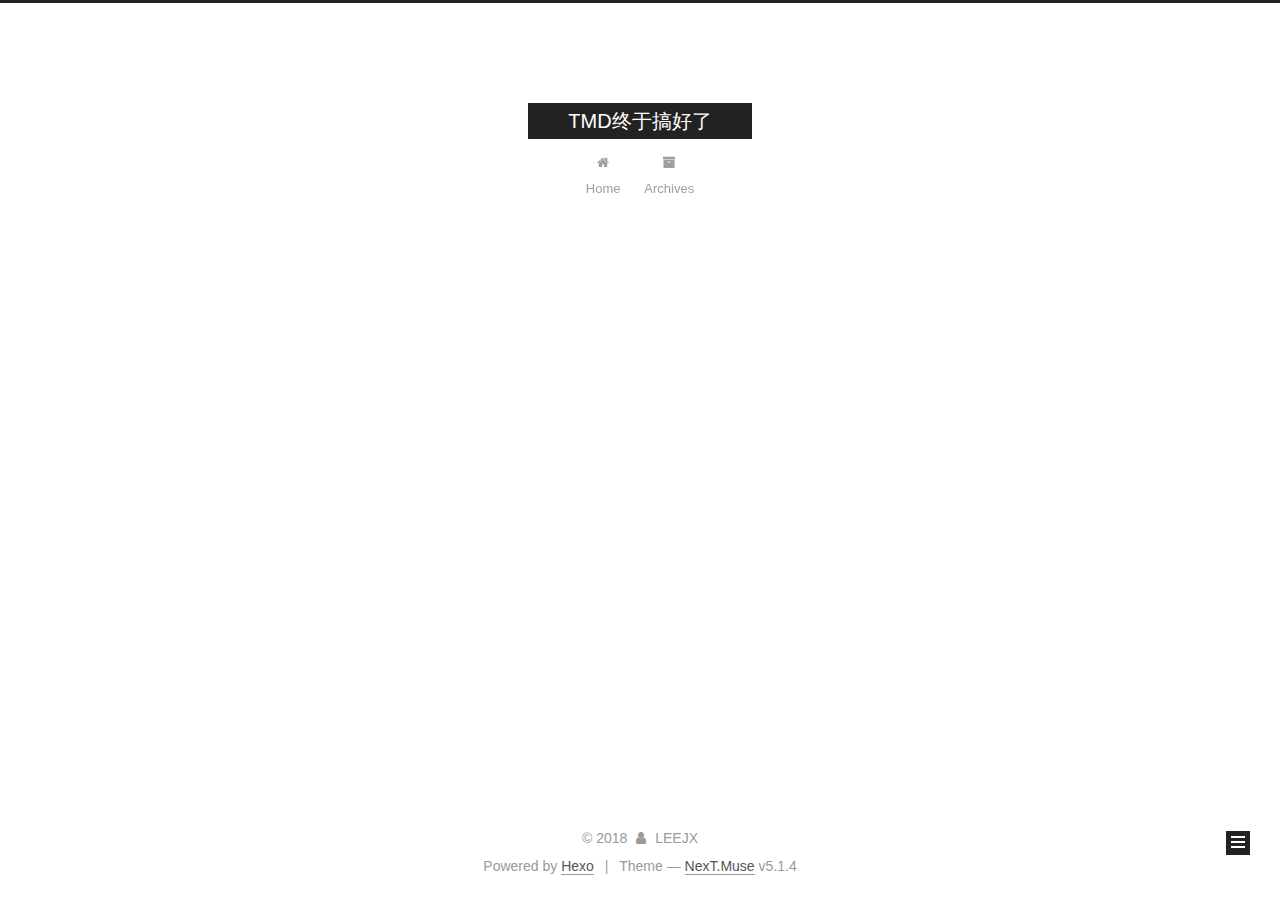
<file: index.html>
<!DOCTYPE html>



  


<html class="theme-next muse use-motion" lang="">
<head>
  <meta charset="UTF-8"/>
<meta http-equiv="X-UA-Compatible" content="IE=edge" />
<meta name="viewport" content="width=device-width, initial-scale=1, maximum-scale=1"/>
<meta name="theme-color" content="#222">









<meta http-equiv="Cache-Control" content="no-transform" />
<meta http-equiv="Cache-Control" content="no-siteapp" />
















  
  
  <link href="/lib/fancybox/source/jquery.fancybox.css?v=2.1.5" rel="stylesheet" type="text/css" />







<link href="/lib/font-awesome/css/font-awesome.min.css?v=4.6.2" rel="stylesheet" type="text/css" />

<link href="/css/main.css?v=5.1.4" rel="stylesheet" type="text/css" />


  <link rel="apple-touch-icon" sizes="180x180" href="/images/apple-touch-icon-next.png?v=5.1.4">


  <link rel="icon" type="image/png" sizes="32x32" href="/images/favicon-32x32-next.png?v=5.1.4">


  <link rel="icon" type="image/png" sizes="16x16" href="/images/favicon-16x16-next.png?v=5.1.4">


  <link rel="mask-icon" href="/images/logo.svg?v=5.1.4" color="#222">





  <meta name="keywords" content="Hexo, NexT" />










<meta property="og:type" content="website">
<meta property="og:title" content="TMD终于搞好了">
<meta property="og:url" content="http://yoursite.com/index.html">
<meta property="og:site_name" content="TMD终于搞好了">
<meta property="og:locale" content="default">
<meta name="twitter:card" content="summary">
<meta name="twitter:title" content="TMD终于搞好了">



<script type="text/javascript" id="hexo.configurations">
  var NexT = window.NexT || {};
  var CONFIG = {
    root: '/',
    scheme: 'Muse',
    version: '5.1.4',
    sidebar: {"position":"left","display":"post","offset":12,"b2t":false,"scrollpercent":false,"onmobile":false},
    fancybox: true,
    tabs: true,
    motion: {"enable":true,"async":false,"transition":{"post_block":"fadeIn","post_header":"slideDownIn","post_body":"slideDownIn","coll_header":"slideLeftIn","sidebar":"slideUpIn"}},
    duoshuo: {
      userId: '0',
      author: 'Author'
    },
    algolia: {
      applicationID: '',
      apiKey: '',
      indexName: '',
      hits: {"per_page":10},
      labels: {"input_placeholder":"Search for Posts","hits_empty":"We didn't find any results for the search: ${query}","hits_stats":"${hits} results found in ${time} ms"}
    }
  };
</script>



  <link rel="canonical" href="http://yoursite.com/"/>





  <title>TMD终于搞好了</title>
  








</head>

<body itemscope itemtype="http://schema.org/WebPage" lang="default">

  
  
    
  

  <div class="container sidebar-position-left 
  page-home">
    <div class="headband"></div>

    <header id="header" class="header" itemscope itemtype="http://schema.org/WPHeader">
      <div class="header-inner"><div class="site-brand-wrapper">
  <div class="site-meta ">
    

    <div class="custom-logo-site-title">
      <a href="/"  class="brand" rel="start">
        <span class="logo-line-before"><i></i></span>
        <span class="site-title">TMD终于搞好了</span>
        <span class="logo-line-after"><i></i></span>
      </a>
    </div>
      
        <p class="site-subtitle"></p>
      
  </div>

  <div class="site-nav-toggle">
    <button>
      <span class="btn-bar"></span>
      <span class="btn-bar"></span>
      <span class="btn-bar"></span>
    </button>
  </div>
</div>

<nav class="site-nav">
  

  
    <ul id="menu" class="menu">
      
        
        <li class="menu-item menu-item-home">
          <a href="/" rel="section">
            
              <i class="menu-item-icon fa fa-fw fa-home"></i> <br />
            
            Home
          </a>
        </li>
      
        
        <li class="menu-item menu-item-archives">
          <a href="/archives/" rel="section">
            
              <i class="menu-item-icon fa fa-fw fa-archive"></i> <br />
            
            Archives
          </a>
        </li>
      

      
    </ul>
  

  
</nav>



 </div>
    </header>

    <main id="main" class="main">
      <div class="main-inner">
        <div class="content-wrap">
          <div id="content" class="content">
            
  <section id="posts" class="posts-expand">
    
      

  

  
  
  

  <article class="post post-type-normal" itemscope itemtype="http://schema.org/Article">
  
  
  
  <div class="post-block">
    <link itemprop="mainEntityOfPage" href="http://yoursite.com/2018/04/03/test/">

    <span hidden itemprop="author" itemscope itemtype="http://schema.org/Person">
      <meta itemprop="name" content="LEEJX">
      <meta itemprop="description" content="">
      <meta itemprop="image" content="/images/avatar.gif">
    </span>

    <span hidden itemprop="publisher" itemscope itemtype="http://schema.org/Organization">
      <meta itemprop="name" content="TMD终于搞好了">
    </span>

    
      <header class="post-header">

        
        
          <h1 class="post-title" itemprop="name headline">
                
                <a class="post-title-link" href="/2018/04/03/test/" itemprop="url">test</a></h1>
        

        <div class="post-meta">
          <span class="post-time">
            
              <span class="post-meta-item-icon">
                <i class="fa fa-calendar-o"></i>
              </span>
              
                <span class="post-meta-item-text">Posted on</span>
              
              <time title="Post created" itemprop="dateCreated datePublished" datetime="2018-04-03T16:56:38+08:00">
                2018-04-03
              </time>
            

            

            
          </span>

          

          
            
          

          
          

          

          

          

        </div>
      </header>
    

    
    
    
    <div class="post-body" itemprop="articleBody">

      
      

      
        
          
            <p>阿斯顿噶法国啊</p>

          
        
      
    </div>
    
    
    

    

    

    

    <footer class="post-footer">
      

      

      

      
      
        <div class="post-eof"></div>
      
    </footer>
  </div>
  
  
  
  </article>


    
  </section>

  


          </div>
          


          

        </div>
        
          
  
  <div class="sidebar-toggle">
    <div class="sidebar-toggle-line-wrap">
      <span class="sidebar-toggle-line sidebar-toggle-line-first"></span>
      <span class="sidebar-toggle-line sidebar-toggle-line-middle"></span>
      <span class="sidebar-toggle-line sidebar-toggle-line-last"></span>
    </div>
  </div>

  <aside id="sidebar" class="sidebar">
    
    <div class="sidebar-inner">

      

      

      <section class="site-overview-wrap sidebar-panel sidebar-panel-active">
        <div class="site-overview">
          <div class="site-author motion-element" itemprop="author" itemscope itemtype="http://schema.org/Person">
            
              <p class="site-author-name" itemprop="name">LEEJX</p>
              <p class="site-description motion-element" itemprop="description"></p>
          </div>

          <nav class="site-state motion-element">

            
              <div class="site-state-item site-state-posts">
              
                <a href="/archives/">
              
                  <span class="site-state-item-count">1</span>
                  <span class="site-state-item-name">posts</span>
                </a>
              </div>
            

            

            

          </nav>

          

          

          
          

          
          

          

        </div>
      </section>

      

      

    </div>
  </aside>


        
      </div>
    </main>

    <footer id="footer" class="footer">
      <div class="footer-inner">
        <div class="copyright">&copy; <span itemprop="copyrightYear">2018</span>
  <span class="with-love">
    <i class="fa fa-user"></i>
  </span>
  <span class="author" itemprop="copyrightHolder">LEEJX</span>

  
</div>


  <div class="powered-by">Powered by <a class="theme-link" target="_blank" href="https://hexo.io">Hexo</a></div>



  <span class="post-meta-divider">|</span>



  <div class="theme-info">Theme &mdash; <a class="theme-link" target="_blank" href="https://github.com/iissnan/hexo-theme-next">NexT.Muse</a> v5.1.4</div>




        







        
      </div>
    </footer>

    
      <div class="back-to-top">
        <i class="fa fa-arrow-up"></i>
        
      </div>
    

    

  </div>

  

<script type="text/javascript">
  if (Object.prototype.toString.call(window.Promise) !== '[object Function]') {
    window.Promise = null;
  }
</script>









  












  
  
    <script type="text/javascript" src="/lib/jquery/index.js?v=2.1.3"></script>
  

  
  
    <script type="text/javascript" src="/lib/fastclick/lib/fastclick.min.js?v=1.0.6"></script>
  

  
  
    <script type="text/javascript" src="/lib/jquery_lazyload/jquery.lazyload.js?v=1.9.7"></script>
  

  
  
    <script type="text/javascript" src="/lib/velocity/velocity.min.js?v=1.2.1"></script>
  

  
  
    <script type="text/javascript" src="/lib/velocity/velocity.ui.min.js?v=1.2.1"></script>
  

  
  
    <script type="text/javascript" src="/lib/fancybox/source/jquery.fancybox.pack.js?v=2.1.5"></script>
  


  


  <script type="text/javascript" src="/js/src/utils.js?v=5.1.4"></script>

  <script type="text/javascript" src="/js/src/motion.js?v=5.1.4"></script>



  
  

  

  


  <script type="text/javascript" src="/js/src/bootstrap.js?v=5.1.4"></script>



  


  




	





  





  












  





  

  

  

  
  

  

  

  

</body>
</html>
</file>
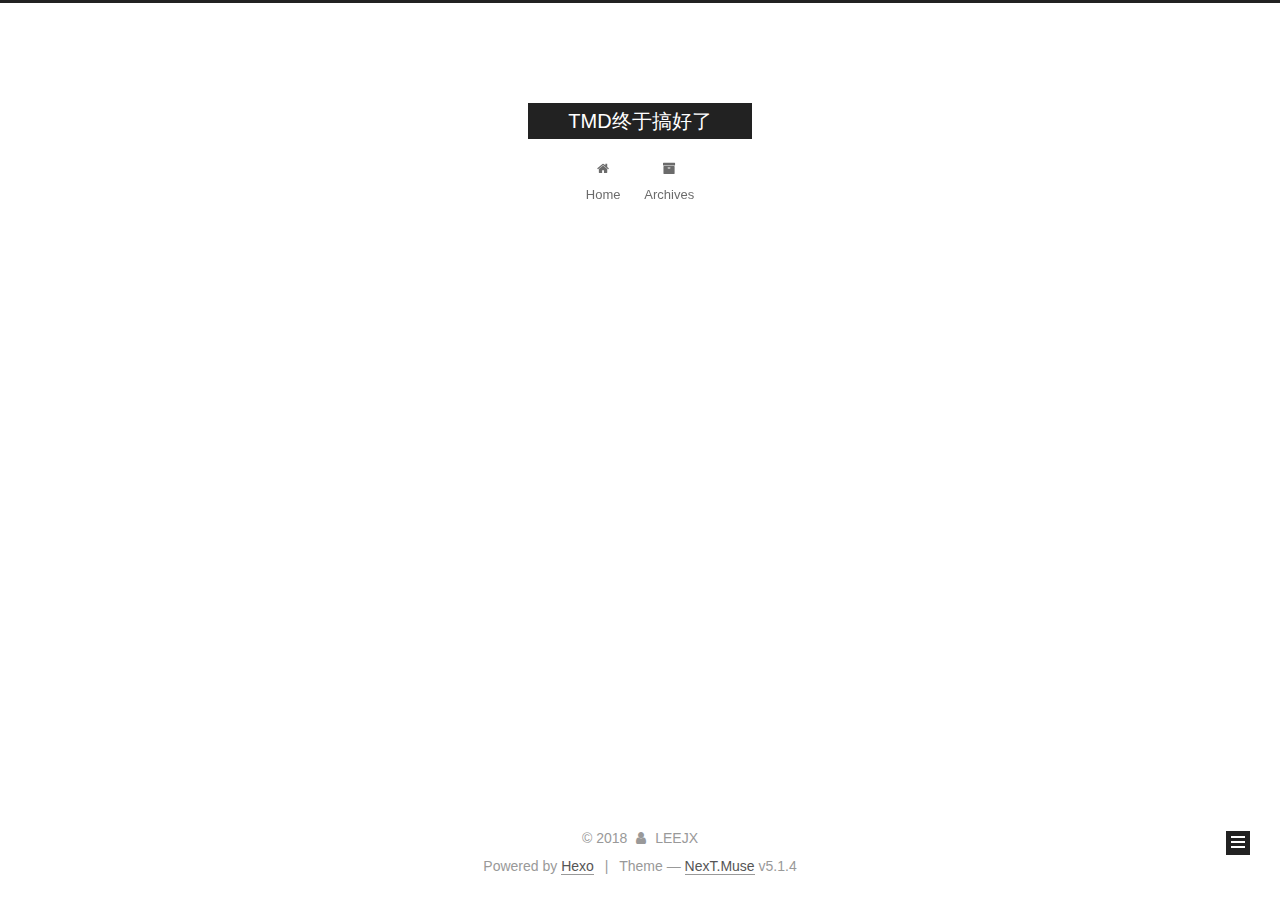
<file: archives/index.html>
<!DOCTYPE html>



  


<html class="theme-next muse use-motion" lang="">
<head>
  <meta charset="UTF-8"/>
<meta http-equiv="X-UA-Compatible" content="IE=edge" />
<meta name="viewport" content="width=device-width, initial-scale=1, maximum-scale=1"/>
<meta name="theme-color" content="#222">









<meta http-equiv="Cache-Control" content="no-transform" />
<meta http-equiv="Cache-Control" content="no-siteapp" />
















  
  
  <link href="/lib/fancybox/source/jquery.fancybox.css?v=2.1.5" rel="stylesheet" type="text/css" />







<link href="/lib/font-awesome/css/font-awesome.min.css?v=4.6.2" rel="stylesheet" type="text/css" />

<link href="/css/main.css?v=5.1.4" rel="stylesheet" type="text/css" />


  <link rel="apple-touch-icon" sizes="180x180" href="/images/apple-touch-icon-next.png?v=5.1.4">


  <link rel="icon" type="image/png" sizes="32x32" href="/images/favicon-32x32-next.png?v=5.1.4">


  <link rel="icon" type="image/png" sizes="16x16" href="/images/favicon-16x16-next.png?v=5.1.4">


  <link rel="mask-icon" href="/images/logo.svg?v=5.1.4" color="#222">





  <meta name="keywords" content="Hexo, NexT" />










<meta property="og:type" content="website">
<meta property="og:title" content="TMD终于搞好了">
<meta property="og:url" content="http://yoursite.com/archives/index.html">
<meta property="og:site_name" content="TMD终于搞好了">
<meta property="og:locale" content="default">
<meta name="twitter:card" content="summary">
<meta name="twitter:title" content="TMD终于搞好了">



<script type="text/javascript" id="hexo.configurations">
  var NexT = window.NexT || {};
  var CONFIG = {
    root: '/',
    scheme: 'Muse',
    version: '5.1.4',
    sidebar: {"position":"left","display":"post","offset":12,"b2t":false,"scrollpercent":false,"onmobile":false},
    fancybox: true,
    tabs: true,
    motion: {"enable":true,"async":false,"transition":{"post_block":"fadeIn","post_header":"slideDownIn","post_body":"slideDownIn","coll_header":"slideLeftIn","sidebar":"slideUpIn"}},
    duoshuo: {
      userId: '0',
      author: 'Author'
    },
    algolia: {
      applicationID: '',
      apiKey: '',
      indexName: '',
      hits: {"per_page":10},
      labels: {"input_placeholder":"Search for Posts","hits_empty":"We didn't find any results for the search: ${query}","hits_stats":"${hits} results found in ${time} ms"}
    }
  };
</script>



  <link rel="canonical" href="http://yoursite.com/archives/"/>





  <title>Archive | TMD终于搞好了</title>
  








</head>

<body itemscope itemtype="http://schema.org/WebPage" lang="default">

  
  
    
  

  <div class="container sidebar-position-left page-archive">
    <div class="headband"></div>

    <header id="header" class="header" itemscope itemtype="http://schema.org/WPHeader">
      <div class="header-inner"><div class="site-brand-wrapper">
  <div class="site-meta ">
    

    <div class="custom-logo-site-title">
      <a href="/"  class="brand" rel="start">
        <span class="logo-line-before"><i></i></span>
        <span class="site-title">TMD终于搞好了</span>
        <span class="logo-line-after"><i></i></span>
      </a>
    </div>
      
        <p class="site-subtitle"></p>
      
  </div>

  <div class="site-nav-toggle">
    <button>
      <span class="btn-bar"></span>
      <span class="btn-bar"></span>
      <span class="btn-bar"></span>
    </button>
  </div>
</div>

<nav class="site-nav">
  

  
    <ul id="menu" class="menu">
      
        
        <li class="menu-item menu-item-home">
          <a href="/" rel="section">
            
              <i class="menu-item-icon fa fa-fw fa-home"></i> <br />
            
            Home
          </a>
        </li>
      
        
        <li class="menu-item menu-item-archives">
          <a href="/archives/" rel="section">
            
              <i class="menu-item-icon fa fa-fw fa-archive"></i> <br />
            
            Archives
          </a>
        </li>
      

      
    </ul>
  

  
</nav>



 </div>
    </header>

    <main id="main" class="main">
      <div class="main-inner">
        <div class="content-wrap">
          <div id="content" class="content">
            

  
  
  
  <div class="post-block archive">
    <div id="posts" class="posts-collapse">
      <span class="archive-move-on"></span>

      <span class="archive-page-counter">
        
        
        
          
        
        Um..! 1 post. Keep on posting.
      </span>

      

        
        
        

        
          
          <div class="collection-title">
            <h1 class="archive-year" id="archive-year-2018">2018</h1>
          </div>
        
        

        

  <article class="post post-type-normal" itemscope itemtype="http://schema.org/Article">
    <header class="post-header">

      <h2 class="post-title">
        
            <a class="post-title-link" href="/2018/04/03/test/" itemprop="url">
              
                <span itemprop="name">test</span>
              
            </a>
        
      </h2>

      <div class="post-meta">
        <time class="post-time" itemprop="dateCreated"
              datetime="2018-04-03T16:56:38+08:00"
              content="2018-04-03" >
          04-03
        </time>
      </div>

    </header>
  </article>



      

    </div>
  </div>
  
  
  

  



          </div>
          


          

        </div>
        
          
  
  <div class="sidebar-toggle">
    <div class="sidebar-toggle-line-wrap">
      <span class="sidebar-toggle-line sidebar-toggle-line-first"></span>
      <span class="sidebar-toggle-line sidebar-toggle-line-middle"></span>
      <span class="sidebar-toggle-line sidebar-toggle-line-last"></span>
    </div>
  </div>

  <aside id="sidebar" class="sidebar">
    
    <div class="sidebar-inner">

      

      

      <section class="site-overview-wrap sidebar-panel sidebar-panel-active">
        <div class="site-overview">
          <div class="site-author motion-element" itemprop="author" itemscope itemtype="http://schema.org/Person">
            
              <p class="site-author-name" itemprop="name">LEEJX</p>
              <p class="site-description motion-element" itemprop="description"></p>
          </div>

          <nav class="site-state motion-element">

            
              <div class="site-state-item site-state-posts">
              
                <a href="/archives/">
              
                  <span class="site-state-item-count">1</span>
                  <span class="site-state-item-name">posts</span>
                </a>
              </div>
            

            

            

          </nav>

          

          

          
          

          
          

          

        </div>
      </section>

      

      

    </div>
  </aside>


        
      </div>
    </main>

    <footer id="footer" class="footer">
      <div class="footer-inner">
        <div class="copyright">&copy; <span itemprop="copyrightYear">2018</span>
  <span class="with-love">
    <i class="fa fa-user"></i>
  </span>
  <span class="author" itemprop="copyrightHolder">LEEJX</span>

  
</div>


  <div class="powered-by">Powered by <a class="theme-link" target="_blank" href="https://hexo.io">Hexo</a></div>



  <span class="post-meta-divider">|</span>



  <div class="theme-info">Theme &mdash; <a class="theme-link" target="_blank" href="https://github.com/iissnan/hexo-theme-next">NexT.Muse</a> v5.1.4</div>




        







        
      </div>
    </footer>

    
      <div class="back-to-top">
        <i class="fa fa-arrow-up"></i>
        
      </div>
    

    

  </div>

  

<script type="text/javascript">
  if (Object.prototype.toString.call(window.Promise) !== '[object Function]') {
    window.Promise = null;
  }
</script>









  












  
  
    <script type="text/javascript" src="/lib/jquery/index.js?v=2.1.3"></script>
  

  
  
    <script type="text/javascript" src="/lib/fastclick/lib/fastclick.min.js?v=1.0.6"></script>
  

  
  
    <script type="text/javascript" src="/lib/jquery_lazyload/jquery.lazyload.js?v=1.9.7"></script>
  

  
  
    <script type="text/javascript" src="/lib/velocity/velocity.min.js?v=1.2.1"></script>
  

  
  
    <script type="text/javascript" src="/lib/velocity/velocity.ui.min.js?v=1.2.1"></script>
  

  
  
    <script type="text/javascript" src="/lib/fancybox/source/jquery.fancybox.pack.js?v=2.1.5"></script>
  


  


  <script type="text/javascript" src="/js/src/utils.js?v=5.1.4"></script>

  <script type="text/javascript" src="/js/src/motion.js?v=5.1.4"></script>



  
  

  

  


  <script type="text/javascript" src="/js/src/bootstrap.js?v=5.1.4"></script>



  


  




	





  





  












  





  

  

  

  
  

  

  

  

</body>
</html>
</file>
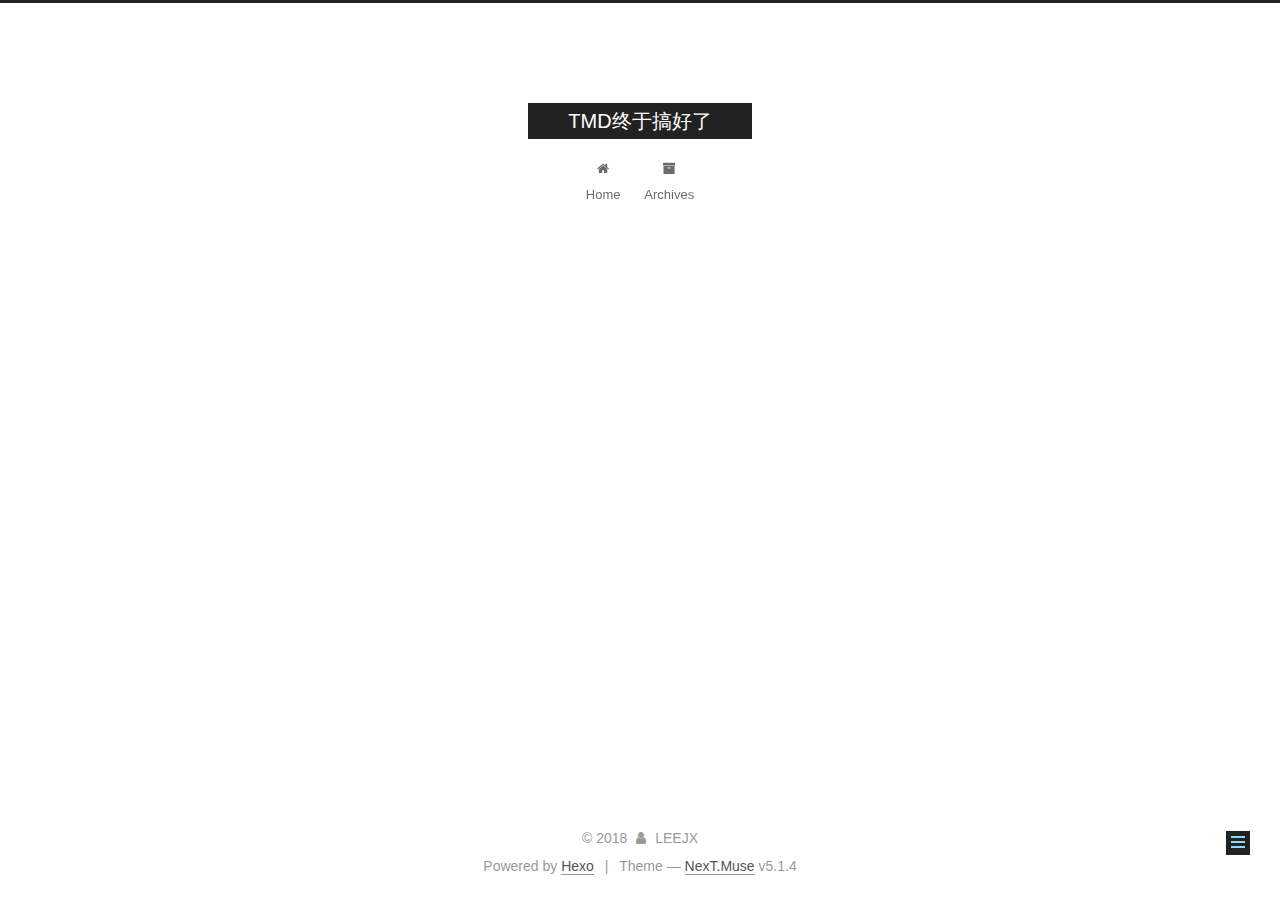
<file: tags/index.html>
<!DOCTYPE html>



  


<html class="theme-next muse use-motion" lang="">
<head>
  <meta charset="UTF-8"/>
<meta http-equiv="X-UA-Compatible" content="IE=edge" />
<meta name="viewport" content="width=device-width, initial-scale=1, maximum-scale=1"/>
<meta name="theme-color" content="#222">









<meta http-equiv="Cache-Control" content="no-transform" />
<meta http-equiv="Cache-Control" content="no-siteapp" />
















  
  
  <link href="/lib/fancybox/source/jquery.fancybox.css?v=2.1.5" rel="stylesheet" type="text/css" />







<link href="/lib/font-awesome/css/font-awesome.min.css?v=4.6.2" rel="stylesheet" type="text/css" />

<link href="/css/main.css?v=5.1.4" rel="stylesheet" type="text/css" />


  <link rel="apple-touch-icon" sizes="180x180" href="/images/apple-touch-icon-next.png?v=5.1.4">


  <link rel="icon" type="image/png" sizes="32x32" href="/images/favicon-32x32-next.png?v=5.1.4">


  <link rel="icon" type="image/png" sizes="16x16" href="/images/favicon-16x16-next.png?v=5.1.4">


  <link rel="mask-icon" href="/images/logo.svg?v=5.1.4" color="#222">





  <meta name="keywords" content="Hexo, NexT" />










<meta property="og:type" content="website">
<meta property="og:title" content="tags">
<meta property="og:url" content="http://yoursite.com/tags/index.html">
<meta property="og:site_name" content="TMD终于搞好了">
<meta property="og:locale" content="default">
<meta property="og:updated_time" content="2018-04-03T09:03:40.430Z">
<meta name="twitter:card" content="summary">
<meta name="twitter:title" content="tags">



<script type="text/javascript" id="hexo.configurations">
  var NexT = window.NexT || {};
  var CONFIG = {
    root: '/',
    scheme: 'Muse',
    version: '5.1.4',
    sidebar: {"position":"left","display":"post","offset":12,"b2t":false,"scrollpercent":false,"onmobile":false},
    fancybox: true,
    tabs: true,
    motion: {"enable":true,"async":false,"transition":{"post_block":"fadeIn","post_header":"slideDownIn","post_body":"slideDownIn","coll_header":"slideLeftIn","sidebar":"slideUpIn"}},
    duoshuo: {
      userId: '0',
      author: 'Author'
    },
    algolia: {
      applicationID: '',
      apiKey: '',
      indexName: '',
      hits: {"per_page":10},
      labels: {"input_placeholder":"Search for Posts","hits_empty":"We didn't find any results for the search: ${query}","hits_stats":"${hits} results found in ${time} ms"}
    }
  };
</script>



  <link rel="canonical" href="http://yoursite.com/tags/"/>





  <title>tags | TMD终于搞好了</title>
  








</head>

<body itemscope itemtype="http://schema.org/WebPage" lang="default">

  
  
    
  

  <div class="container sidebar-position-left page-post-detail">
    <div class="headband"></div>

    <header id="header" class="header" itemscope itemtype="http://schema.org/WPHeader">
      <div class="header-inner"><div class="site-brand-wrapper">
  <div class="site-meta ">
    

    <div class="custom-logo-site-title">
      <a href="/"  class="brand" rel="start">
        <span class="logo-line-before"><i></i></span>
        <span class="site-title">TMD终于搞好了</span>
        <span class="logo-line-after"><i></i></span>
      </a>
    </div>
      
        <p class="site-subtitle"></p>
      
  </div>

  <div class="site-nav-toggle">
    <button>
      <span class="btn-bar"></span>
      <span class="btn-bar"></span>
      <span class="btn-bar"></span>
    </button>
  </div>
</div>

<nav class="site-nav">
  

  
    <ul id="menu" class="menu">
      
        
        <li class="menu-item menu-item-home">
          <a href="/" rel="section">
            
              <i class="menu-item-icon fa fa-fw fa-home"></i> <br />
            
            Home
          </a>
        </li>
      
        
        <li class="menu-item menu-item-archives">
          <a href="/archives/" rel="section">
            
              <i class="menu-item-icon fa fa-fw fa-archive"></i> <br />
            
            Archives
          </a>
        </li>
      

      
    </ul>
  

  
</nav>



 </div>
    </header>

    <main id="main" class="main">
      <div class="main-inner">
        <div class="content-wrap">
          <div id="content" class="content">
            

  <div id="posts" class="posts-expand">
    
    
    
    <div class="post-block page">
      <header class="post-header">

	<h1 class="post-title" itemprop="name headline">tags</h1>



</header>

      
      
      
      <div class="post-body">
        
        
          
        
      </div>
      
      
      
    </div>
    
    
    
  </div>


          </div>
          


          

  



        </div>
        
          
  
  <div class="sidebar-toggle">
    <div class="sidebar-toggle-line-wrap">
      <span class="sidebar-toggle-line sidebar-toggle-line-first"></span>
      <span class="sidebar-toggle-line sidebar-toggle-line-middle"></span>
      <span class="sidebar-toggle-line sidebar-toggle-line-last"></span>
    </div>
  </div>

  <aside id="sidebar" class="sidebar">
    
    <div class="sidebar-inner">

      

      

      <section class="site-overview-wrap sidebar-panel sidebar-panel-active">
        <div class="site-overview">
          <div class="site-author motion-element" itemprop="author" itemscope itemtype="http://schema.org/Person">
            
              <p class="site-author-name" itemprop="name">LEEJX</p>
              <p class="site-description motion-element" itemprop="description"></p>
          </div>

          <nav class="site-state motion-element">

            
              <div class="site-state-item site-state-posts">
              
                <a href="/archives/">
              
                  <span class="site-state-item-count">1</span>
                  <span class="site-state-item-name">posts</span>
                </a>
              </div>
            

            

            

          </nav>

          

          

          
          

          
          

          

        </div>
      </section>

      

      

    </div>
  </aside>


        
      </div>
    </main>

    <footer id="footer" class="footer">
      <div class="footer-inner">
        <div class="copyright">&copy; <span itemprop="copyrightYear">2018</span>
  <span class="with-love">
    <i class="fa fa-user"></i>
  </span>
  <span class="author" itemprop="copyrightHolder">LEEJX</span>

  
</div>


  <div class="powered-by">Powered by <a class="theme-link" target="_blank" href="https://hexo.io">Hexo</a></div>



  <span class="post-meta-divider">|</span>



  <div class="theme-info">Theme &mdash; <a class="theme-link" target="_blank" href="https://github.com/iissnan/hexo-theme-next">NexT.Muse</a> v5.1.4</div>




        







        
      </div>
    </footer>

    
      <div class="back-to-top">
        <i class="fa fa-arrow-up"></i>
        
      </div>
    

    

  </div>

  

<script type="text/javascript">
  if (Object.prototype.toString.call(window.Promise) !== '[object Function]') {
    window.Promise = null;
  }
</script>









  












  
  
    <script type="text/javascript" src="/lib/jquery/index.js?v=2.1.3"></script>
  

  
  
    <script type="text/javascript" src="/lib/fastclick/lib/fastclick.min.js?v=1.0.6"></script>
  

  
  
    <script type="text/javascript" src="/lib/jquery_lazyload/jquery.lazyload.js?v=1.9.7"></script>
  

  
  
    <script type="text/javascript" src="/lib/velocity/velocity.min.js?v=1.2.1"></script>
  

  
  
    <script type="text/javascript" src="/lib/velocity/velocity.ui.min.js?v=1.2.1"></script>
  

  
  
    <script type="text/javascript" src="/lib/fancybox/source/jquery.fancybox.pack.js?v=2.1.5"></script>
  


  


  <script type="text/javascript" src="/js/src/utils.js?v=5.1.4"></script>

  <script type="text/javascript" src="/js/src/motion.js?v=5.1.4"></script>



  
  

  
  <script type="text/javascript" src="/js/src/scrollspy.js?v=5.1.4"></script>
<script type="text/javascript" src="/js/src/post-details.js?v=5.1.4"></script>



  


  <script type="text/javascript" src="/js/src/bootstrap.js?v=5.1.4"></script>



  


  




	





  





  












  





  

  

  

  
  

  

  

  

</body>
</html>
</file>
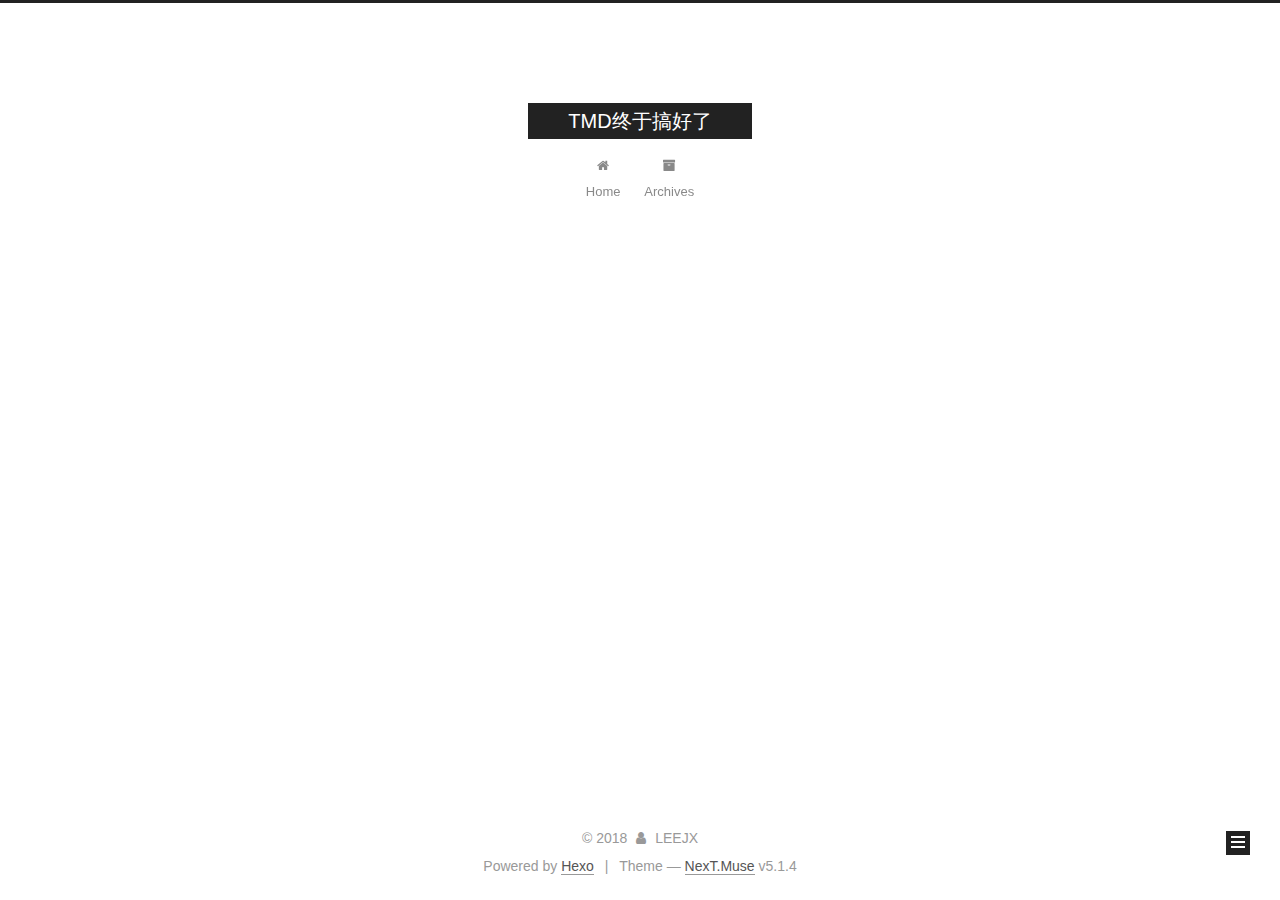
<file: archives/2018/index.html>
<!DOCTYPE html>



  


<html class="theme-next muse use-motion" lang="">
<head>
  <meta charset="UTF-8"/>
<meta http-equiv="X-UA-Compatible" content="IE=edge" />
<meta name="viewport" content="width=device-width, initial-scale=1, maximum-scale=1"/>
<meta name="theme-color" content="#222">









<meta http-equiv="Cache-Control" content="no-transform" />
<meta http-equiv="Cache-Control" content="no-siteapp" />
















  
  
  <link href="/lib/fancybox/source/jquery.fancybox.css?v=2.1.5" rel="stylesheet" type="text/css" />







<link href="/lib/font-awesome/css/font-awesome.min.css?v=4.6.2" rel="stylesheet" type="text/css" />

<link href="/css/main.css?v=5.1.4" rel="stylesheet" type="text/css" />


  <link rel="apple-touch-icon" sizes="180x180" href="/images/apple-touch-icon-next.png?v=5.1.4">


  <link rel="icon" type="image/png" sizes="32x32" href="/images/favicon-32x32-next.png?v=5.1.4">


  <link rel="icon" type="image/png" sizes="16x16" href="/images/favicon-16x16-next.png?v=5.1.4">


  <link rel="mask-icon" href="/images/logo.svg?v=5.1.4" color="#222">





  <meta name="keywords" content="Hexo, NexT" />










<meta property="og:type" content="website">
<meta property="og:title" content="TMD终于搞好了">
<meta property="og:url" content="http://yoursite.com/archives/2018/index.html">
<meta property="og:site_name" content="TMD终于搞好了">
<meta property="og:locale" content="default">
<meta name="twitter:card" content="summary">
<meta name="twitter:title" content="TMD终于搞好了">



<script type="text/javascript" id="hexo.configurations">
  var NexT = window.NexT || {};
  var CONFIG = {
    root: '/',
    scheme: 'Muse',
    version: '5.1.4',
    sidebar: {"position":"left","display":"post","offset":12,"b2t":false,"scrollpercent":false,"onmobile":false},
    fancybox: true,
    tabs: true,
    motion: {"enable":true,"async":false,"transition":{"post_block":"fadeIn","post_header":"slideDownIn","post_body":"slideDownIn","coll_header":"slideLeftIn","sidebar":"slideUpIn"}},
    duoshuo: {
      userId: '0',
      author: 'Author'
    },
    algolia: {
      applicationID: '',
      apiKey: '',
      indexName: '',
      hits: {"per_page":10},
      labels: {"input_placeholder":"Search for Posts","hits_empty":"We didn't find any results for the search: ${query}","hits_stats":"${hits} results found in ${time} ms"}
    }
  };
</script>



  <link rel="canonical" href="http://yoursite.com/archives/2018/"/>





  <title>Archive | TMD终于搞好了</title>
  








</head>

<body itemscope itemtype="http://schema.org/WebPage" lang="default">

  
  
    
  

  <div class="container sidebar-position-left page-archive">
    <div class="headband"></div>

    <header id="header" class="header" itemscope itemtype="http://schema.org/WPHeader">
      <div class="header-inner"><div class="site-brand-wrapper">
  <div class="site-meta ">
    

    <div class="custom-logo-site-title">
      <a href="/"  class="brand" rel="start">
        <span class="logo-line-before"><i></i></span>
        <span class="site-title">TMD终于搞好了</span>
        <span class="logo-line-after"><i></i></span>
      </a>
    </div>
      
        <p class="site-subtitle"></p>
      
  </div>

  <div class="site-nav-toggle">
    <button>
      <span class="btn-bar"></span>
      <span class="btn-bar"></span>
      <span class="btn-bar"></span>
    </button>
  </div>
</div>

<nav class="site-nav">
  

  
    <ul id="menu" class="menu">
      
        
        <li class="menu-item menu-item-home">
          <a href="/" rel="section">
            
              <i class="menu-item-icon fa fa-fw fa-home"></i> <br />
            
            Home
          </a>
        </li>
      
        
        <li class="menu-item menu-item-archives">
          <a href="/archives/" rel="section">
            
              <i class="menu-item-icon fa fa-fw fa-archive"></i> <br />
            
            Archives
          </a>
        </li>
      

      
    </ul>
  

  
</nav>



 </div>
    </header>

    <main id="main" class="main">
      <div class="main-inner">
        <div class="content-wrap">
          <div id="content" class="content">
            

  
  
  
  <div class="post-block archive">
    <div id="posts" class="posts-collapse">
      <span class="archive-move-on"></span>

      <span class="archive-page-counter">
        
        
        
          
        
        Um..! 1 post. Keep on posting.
      </span>

      

        
        
        

        
          
          <div class="collection-title">
            <h1 class="archive-year" id="archive-year-2018">2018</h1>
          </div>
        
        

        

  <article class="post post-type-normal" itemscope itemtype="http://schema.org/Article">
    <header class="post-header">

      <h2 class="post-title">
        
            <a class="post-title-link" href="/2018/04/03/test/" itemprop="url">
              
                <span itemprop="name">test</span>
              
            </a>
        
      </h2>

      <div class="post-meta">
        <time class="post-time" itemprop="dateCreated"
              datetime="2018-04-03T16:56:38+08:00"
              content="2018-04-03" >
          04-03
        </time>
      </div>

    </header>
  </article>



      

    </div>
  </div>
  
  
  

  



          </div>
          


          

        </div>
        
          
  
  <div class="sidebar-toggle">
    <div class="sidebar-toggle-line-wrap">
      <span class="sidebar-toggle-line sidebar-toggle-line-first"></span>
      <span class="sidebar-toggle-line sidebar-toggle-line-middle"></span>
      <span class="sidebar-toggle-line sidebar-toggle-line-last"></span>
    </div>
  </div>

  <aside id="sidebar" class="sidebar">
    
    <div class="sidebar-inner">

      

      

      <section class="site-overview-wrap sidebar-panel sidebar-panel-active">
        <div class="site-overview">
          <div class="site-author motion-element" itemprop="author" itemscope itemtype="http://schema.org/Person">
            
              <p class="site-author-name" itemprop="name">LEEJX</p>
              <p class="site-description motion-element" itemprop="description"></p>
          </div>

          <nav class="site-state motion-element">

            
              <div class="site-state-item site-state-posts">
              
                <a href="/archives/">
              
                  <span class="site-state-item-count">1</span>
                  <span class="site-state-item-name">posts</span>
                </a>
              </div>
            

            

            

          </nav>

          

          

          
          

          
          

          

        </div>
      </section>

      

      

    </div>
  </aside>


        
      </div>
    </main>

    <footer id="footer" class="footer">
      <div class="footer-inner">
        <div class="copyright">&copy; <span itemprop="copyrightYear">2018</span>
  <span class="with-love">
    <i class="fa fa-user"></i>
  </span>
  <span class="author" itemprop="copyrightHolder">LEEJX</span>

  
</div>


  <div class="powered-by">Powered by <a class="theme-link" target="_blank" href="https://hexo.io">Hexo</a></div>



  <span class="post-meta-divider">|</span>



  <div class="theme-info">Theme &mdash; <a class="theme-link" target="_blank" href="https://github.com/iissnan/hexo-theme-next">NexT.Muse</a> v5.1.4</div>




        







        
      </div>
    </footer>

    
      <div class="back-to-top">
        <i class="fa fa-arrow-up"></i>
        
      </div>
    

    

  </div>

  

<script type="text/javascript">
  if (Object.prototype.toString.call(window.Promise) !== '[object Function]') {
    window.Promise = null;
  }
</script>









  












  
  
    <script type="text/javascript" src="/lib/jquery/index.js?v=2.1.3"></script>
  

  
  
    <script type="text/javascript" src="/lib/fastclick/lib/fastclick.min.js?v=1.0.6"></script>
  

  
  
    <script type="text/javascript" src="/lib/jquery_lazyload/jquery.lazyload.js?v=1.9.7"></script>
  

  
  
    <script type="text/javascript" src="/lib/velocity/velocity.min.js?v=1.2.1"></script>
  

  
  
    <script type="text/javascript" src="/lib/velocity/velocity.ui.min.js?v=1.2.1"></script>
  

  
  
    <script type="text/javascript" src="/lib/fancybox/source/jquery.fancybox.pack.js?v=2.1.5"></script>
  


  


  <script type="text/javascript" src="/js/src/utils.js?v=5.1.4"></script>

  <script type="text/javascript" src="/js/src/motion.js?v=5.1.4"></script>



  
  

  

  


  <script type="text/javascript" src="/js/src/bootstrap.js?v=5.1.4"></script>



  


  




	





  





  












  





  

  

  

  
  

  

  

  

</body>
</html>
</file>
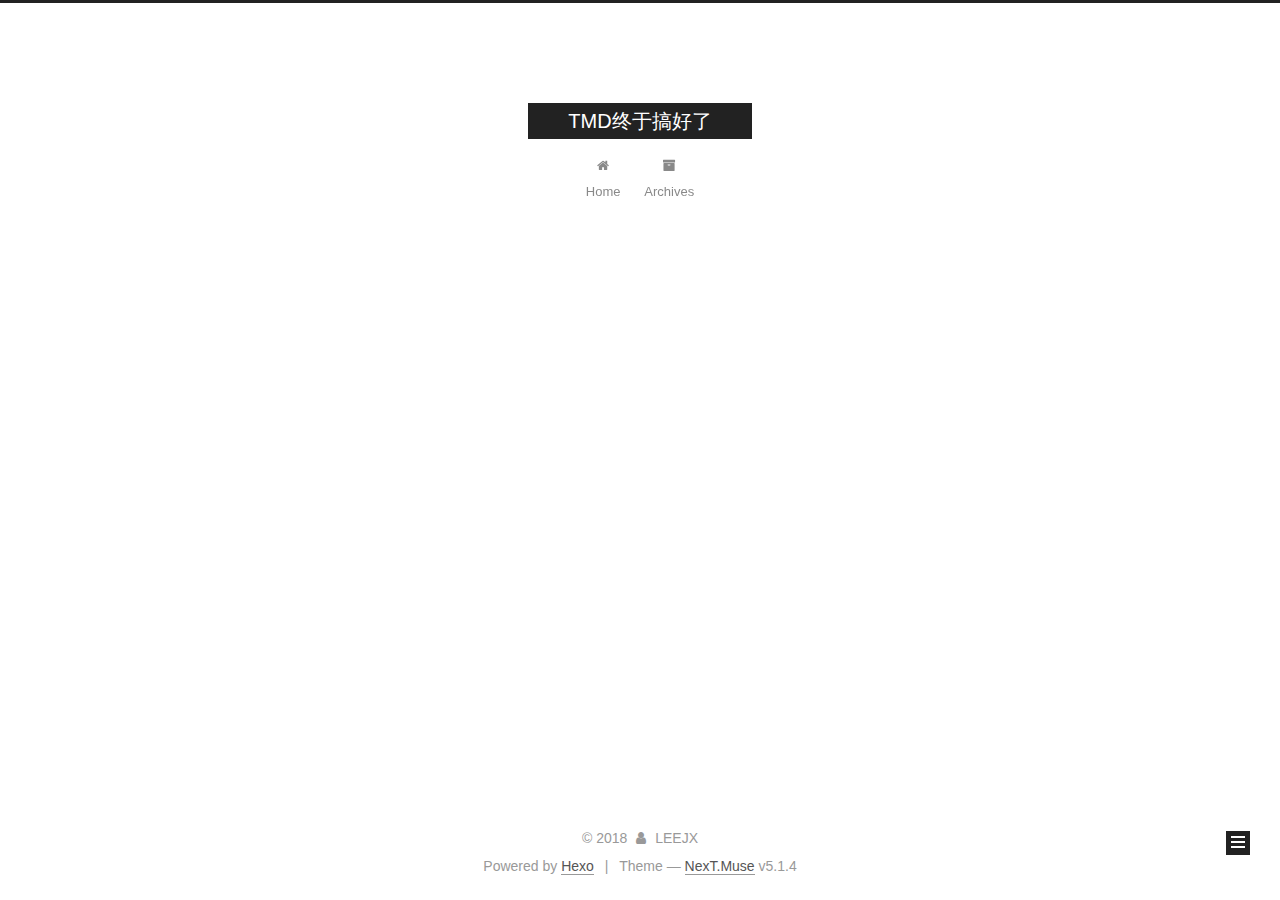
<file: archives/2018/04/index.html>
<!DOCTYPE html>



  


<html class="theme-next muse use-motion" lang="">
<head>
  <meta charset="UTF-8"/>
<meta http-equiv="X-UA-Compatible" content="IE=edge" />
<meta name="viewport" content="width=device-width, initial-scale=1, maximum-scale=1"/>
<meta name="theme-color" content="#222">









<meta http-equiv="Cache-Control" content="no-transform" />
<meta http-equiv="Cache-Control" content="no-siteapp" />
















  
  
  <link href="/lib/fancybox/source/jquery.fancybox.css?v=2.1.5" rel="stylesheet" type="text/css" />







<link href="/lib/font-awesome/css/font-awesome.min.css?v=4.6.2" rel="stylesheet" type="text/css" />

<link href="/css/main.css?v=5.1.4" rel="stylesheet" type="text/css" />


  <link rel="apple-touch-icon" sizes="180x180" href="/images/apple-touch-icon-next.png?v=5.1.4">


  <link rel="icon" type="image/png" sizes="32x32" href="/images/favicon-32x32-next.png?v=5.1.4">


  <link rel="icon" type="image/png" sizes="16x16" href="/images/favicon-16x16-next.png?v=5.1.4">


  <link rel="mask-icon" href="/images/logo.svg?v=5.1.4" color="#222">





  <meta name="keywords" content="Hexo, NexT" />










<meta property="og:type" content="website">
<meta property="og:title" content="TMD终于搞好了">
<meta property="og:url" content="http://yoursite.com/archives/2018/04/index.html">
<meta property="og:site_name" content="TMD终于搞好了">
<meta property="og:locale" content="default">
<meta name="twitter:card" content="summary">
<meta name="twitter:title" content="TMD终于搞好了">



<script type="text/javascript" id="hexo.configurations">
  var NexT = window.NexT || {};
  var CONFIG = {
    root: '/',
    scheme: 'Muse',
    version: '5.1.4',
    sidebar: {"position":"left","display":"post","offset":12,"b2t":false,"scrollpercent":false,"onmobile":false},
    fancybox: true,
    tabs: true,
    motion: {"enable":true,"async":false,"transition":{"post_block":"fadeIn","post_header":"slideDownIn","post_body":"slideDownIn","coll_header":"slideLeftIn","sidebar":"slideUpIn"}},
    duoshuo: {
      userId: '0',
      author: 'Author'
    },
    algolia: {
      applicationID: '',
      apiKey: '',
      indexName: '',
      hits: {"per_page":10},
      labels: {"input_placeholder":"Search for Posts","hits_empty":"We didn't find any results for the search: ${query}","hits_stats":"${hits} results found in ${time} ms"}
    }
  };
</script>



  <link rel="canonical" href="http://yoursite.com/archives/2018/04/"/>





  <title>Archive | TMD终于搞好了</title>
  








</head>

<body itemscope itemtype="http://schema.org/WebPage" lang="default">

  
  
    
  

  <div class="container sidebar-position-left page-archive">
    <div class="headband"></div>

    <header id="header" class="header" itemscope itemtype="http://schema.org/WPHeader">
      <div class="header-inner"><div class="site-brand-wrapper">
  <div class="site-meta ">
    

    <div class="custom-logo-site-title">
      <a href="/"  class="brand" rel="start">
        <span class="logo-line-before"><i></i></span>
        <span class="site-title">TMD终于搞好了</span>
        <span class="logo-line-after"><i></i></span>
      </a>
    </div>
      
        <p class="site-subtitle"></p>
      
  </div>

  <div class="site-nav-toggle">
    <button>
      <span class="btn-bar"></span>
      <span class="btn-bar"></span>
      <span class="btn-bar"></span>
    </button>
  </div>
</div>

<nav class="site-nav">
  

  
    <ul id="menu" class="menu">
      
        
        <li class="menu-item menu-item-home">
          <a href="/" rel="section">
            
              <i class="menu-item-icon fa fa-fw fa-home"></i> <br />
            
            Home
          </a>
        </li>
      
        
        <li class="menu-item menu-item-archives">
          <a href="/archives/" rel="section">
            
              <i class="menu-item-icon fa fa-fw fa-archive"></i> <br />
            
            Archives
          </a>
        </li>
      

      
    </ul>
  

  
</nav>



 </div>
    </header>

    <main id="main" class="main">
      <div class="main-inner">
        <div class="content-wrap">
          <div id="content" class="content">
            

  
  
  
  <div class="post-block archive">
    <div id="posts" class="posts-collapse">
      <span class="archive-move-on"></span>

      <span class="archive-page-counter">
        
        
        
          
        
        Um..! 1 post. Keep on posting.
      </span>

      

        
        
        

        
          
          <div class="collection-title">
            <h1 class="archive-year" id="archive-year-2018">2018</h1>
          </div>
        
        

        

  <article class="post post-type-normal" itemscope itemtype="http://schema.org/Article">
    <header class="post-header">

      <h2 class="post-title">
        
            <a class="post-title-link" href="/2018/04/03/test/" itemprop="url">
              
                <span itemprop="name">test</span>
              
            </a>
        
      </h2>

      <div class="post-meta">
        <time class="post-time" itemprop="dateCreated"
              datetime="2018-04-03T16:56:38+08:00"
              content="2018-04-03" >
          04-03
        </time>
      </div>

    </header>
  </article>



      

    </div>
  </div>
  
  
  

  



          </div>
          


          

        </div>
        
          
  
  <div class="sidebar-toggle">
    <div class="sidebar-toggle-line-wrap">
      <span class="sidebar-toggle-line sidebar-toggle-line-first"></span>
      <span class="sidebar-toggle-line sidebar-toggle-line-middle"></span>
      <span class="sidebar-toggle-line sidebar-toggle-line-last"></span>
    </div>
  </div>

  <aside id="sidebar" class="sidebar">
    
    <div class="sidebar-inner">

      

      

      <section class="site-overview-wrap sidebar-panel sidebar-panel-active">
        <div class="site-overview">
          <div class="site-author motion-element" itemprop="author" itemscope itemtype="http://schema.org/Person">
            
              <p class="site-author-name" itemprop="name">LEEJX</p>
              <p class="site-description motion-element" itemprop="description"></p>
          </div>

          <nav class="site-state motion-element">

            
              <div class="site-state-item site-state-posts">
              
                <a href="/archives/">
              
                  <span class="site-state-item-count">1</span>
                  <span class="site-state-item-name">posts</span>
                </a>
              </div>
            

            

            

          </nav>

          

          

          
          

          
          

          

        </div>
      </section>

      

      

    </div>
  </aside>


        
      </div>
    </main>

    <footer id="footer" class="footer">
      <div class="footer-inner">
        <div class="copyright">&copy; <span itemprop="copyrightYear">2018</span>
  <span class="with-love">
    <i class="fa fa-user"></i>
  </span>
  <span class="author" itemprop="copyrightHolder">LEEJX</span>

  
</div>


  <div class="powered-by">Powered by <a class="theme-link" target="_blank" href="https://hexo.io">Hexo</a></div>



  <span class="post-meta-divider">|</span>



  <div class="theme-info">Theme &mdash; <a class="theme-link" target="_blank" href="https://github.com/iissnan/hexo-theme-next">NexT.Muse</a> v5.1.4</div>




        







        
      </div>
    </footer>

    
      <div class="back-to-top">
        <i class="fa fa-arrow-up"></i>
        
      </div>
    

    

  </div>

  

<script type="text/javascript">
  if (Object.prototype.toString.call(window.Promise) !== '[object Function]') {
    window.Promise = null;
  }
</script>









  












  
  
    <script type="text/javascript" src="/lib/jquery/index.js?v=2.1.3"></script>
  

  
  
    <script type="text/javascript" src="/lib/fastclick/lib/fastclick.min.js?v=1.0.6"></script>
  

  
  
    <script type="text/javascript" src="/lib/jquery_lazyload/jquery.lazyload.js?v=1.9.7"></script>
  

  
  
    <script type="text/javascript" src="/lib/velocity/velocity.min.js?v=1.2.1"></script>
  

  
  
    <script type="text/javascript" src="/lib/velocity/velocity.ui.min.js?v=1.2.1"></script>
  

  
  
    <script type="text/javascript" src="/lib/fancybox/source/jquery.fancybox.pack.js?v=2.1.5"></script>
  


  


  <script type="text/javascript" src="/js/src/utils.js?v=5.1.4"></script>

  <script type="text/javascript" src="/js/src/motion.js?v=5.1.4"></script>



  
  

  

  


  <script type="text/javascript" src="/js/src/bootstrap.js?v=5.1.4"></script>



  


  




	





  





  












  





  

  

  

  
  

  

  

  

</body>
</html>
</file>
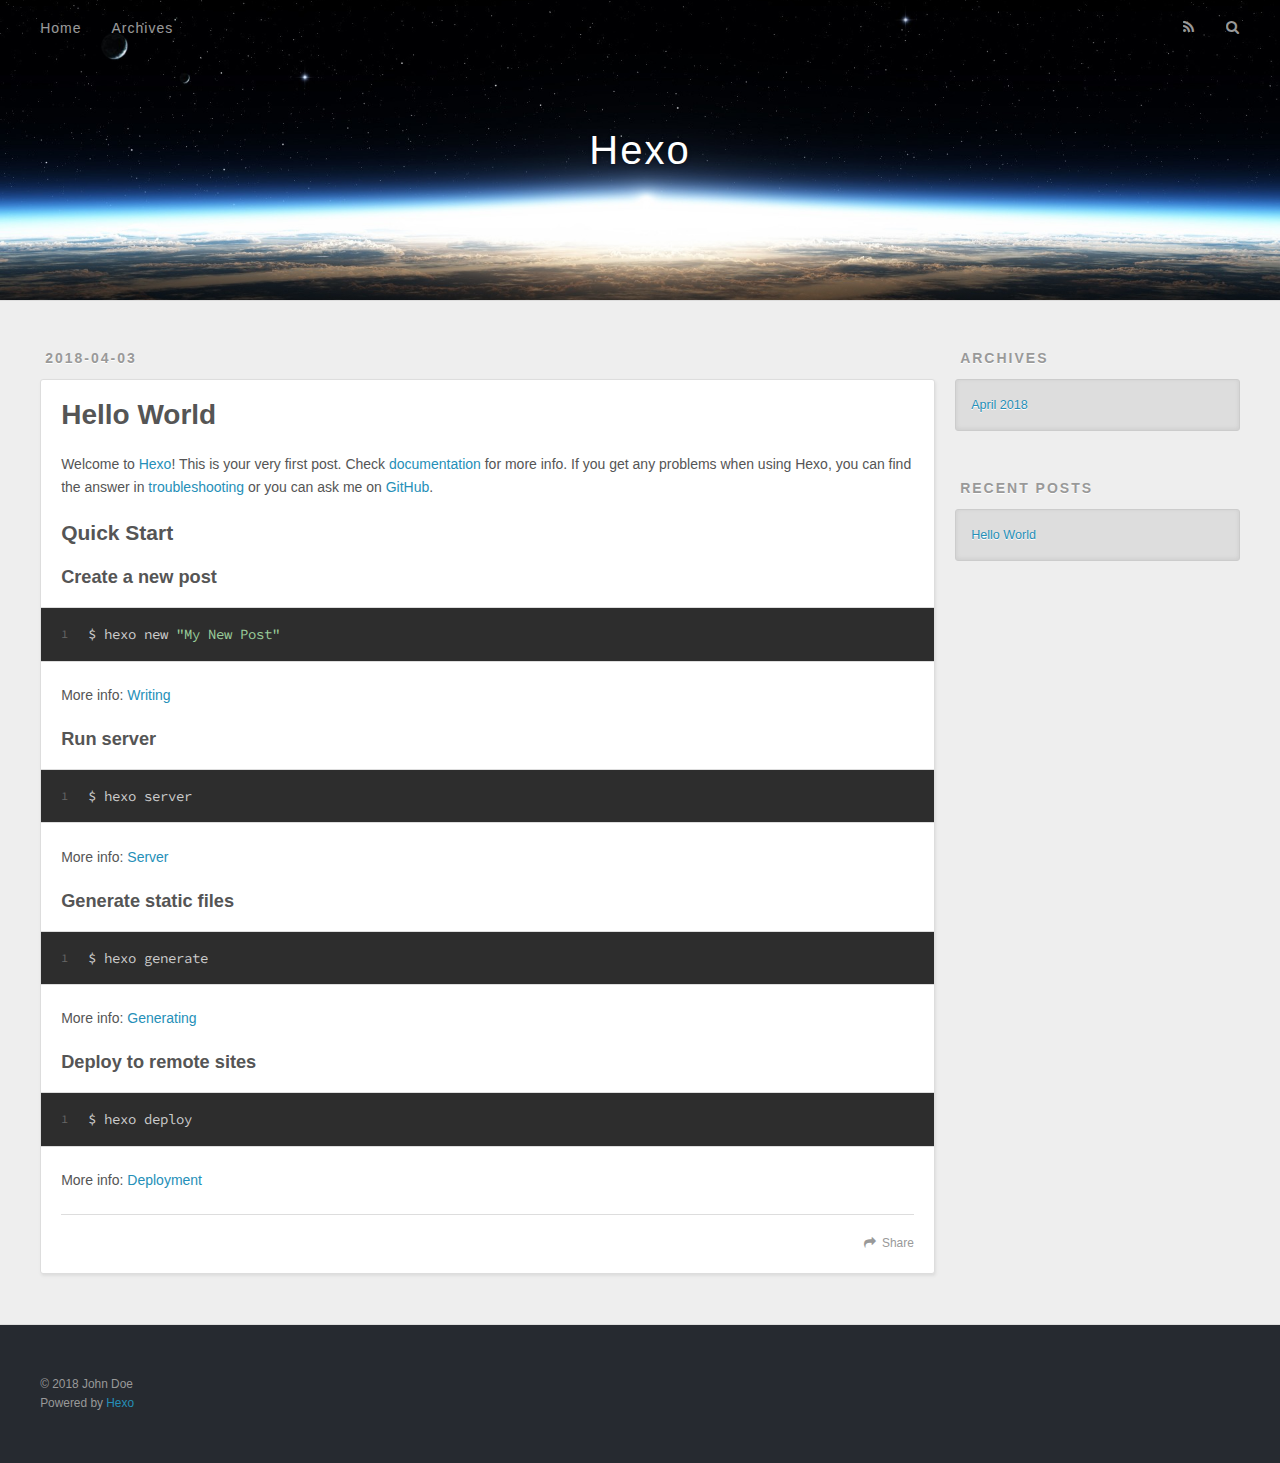
<file: 2018/04/03/hello-world/index.html>
<!DOCTYPE html>
<html>
<head>
  <meta charset="utf-8">
  

  
  <title>Hello World | Hexo</title>
  <meta name="viewport" content="width=device-width, initial-scale=1, maximum-scale=1">
  <meta name="description" content="Welcome to Hexo! This is your very first post. Check documentation for more info. If you get any problems when using Hexo, you can find the answer in troubleshooting or you can ask me on GitHub. Quick">
<meta property="og:type" content="article">
<meta property="og:title" content="Hello World">
<meta property="og:url" content="http://yoursite.com/2018/04/03/hello-world/index.html">
<meta property="og:site_name" content="Hexo">
<meta property="og:description" content="Welcome to Hexo! This is your very first post. Check documentation for more info. If you get any problems when using Hexo, you can find the answer in troubleshooting or you can ask me on GitHub. Quick">
<meta property="og:locale" content="default">
<meta property="og:updated_time" content="2018-04-03T07:56:15.075Z">
<meta name="twitter:card" content="summary">
<meta name="twitter:title" content="Hello World">
<meta name="twitter:description" content="Welcome to Hexo! This is your very first post. Check documentation for more info. If you get any problems when using Hexo, you can find the answer in troubleshooting or you can ask me on GitHub. Quick">
  
    <link rel="alternate" href="/atom.xml" title="Hexo" type="application/atom+xml">
  
  
    <link rel="icon" href="/favicon.png">
  
  
    <link href="//fonts.googleapis.com/css?family=Source+Code+Pro" rel="stylesheet" type="text/css">
  
  <link rel="stylesheet" href="/css/style.css">
</head>

<body>
  <div id="container">
    <div id="wrap">
      <header id="header">
  <div id="banner"></div>
  <div id="header-outer" class="outer">
    <div id="header-title" class="inner">
      <h1 id="logo-wrap">
        <a href="/" id="logo">Hexo</a>
      </h1>
      
    </div>
    <div id="header-inner" class="inner">
      <nav id="main-nav">
        <a id="main-nav-toggle" class="nav-icon"></a>
        
          <a class="main-nav-link" href="/">Home</a>
        
          <a class="main-nav-link" href="/archives">Archives</a>
        
      </nav>
      <nav id="sub-nav">
        
          <a id="nav-rss-link" class="nav-icon" href="/atom.xml" title="RSS Feed"></a>
        
        <a id="nav-search-btn" class="nav-icon" title="Search"></a>
      </nav>
      <div id="search-form-wrap">
        <form action="//google.com/search" method="get" accept-charset="UTF-8" class="search-form"><input type="search" name="q" class="search-form-input" placeholder="Search"><button type="submit" class="search-form-submit">&#xF002;</button><input type="hidden" name="sitesearch" value="http://yoursite.com"></form>
      </div>
    </div>
  </div>
</header>
      <div class="outer">
        <section id="main"><article id="post-hello-world" class="article article-type-post" itemscope itemprop="blogPost">
  <div class="article-meta">
    <a href="/2018/04/03/hello-world/" class="article-date">
  <time datetime="2018-04-03T07:56:15.074Z" itemprop="datePublished">2018-04-03</time>
</a>
    
  </div>
  <div class="article-inner">
    
    
      <header class="article-header">
        
  
    <h1 class="article-title" itemprop="name">
      Hello World
    </h1>
  

      </header>
    
    <div class="article-entry" itemprop="articleBody">
      
        <p>Welcome to <a href="https://hexo.io/" target="_blank" rel="noopener">Hexo</a>! This is your very first post. Check <a href="https://hexo.io/docs/" target="_blank" rel="noopener">documentation</a> for more info. If you get any problems when using Hexo, you can find the answer in <a href="https://hexo.io/docs/troubleshooting.html" target="_blank" rel="noopener">troubleshooting</a> or you can ask me on <a href="https://github.com/hexojs/hexo/issues" target="_blank" rel="noopener">GitHub</a>.</p>
<h2 id="Quick-Start"><a href="#Quick-Start" class="headerlink" title="Quick Start"></a>Quick Start</h2><h3 id="Create-a-new-post"><a href="#Create-a-new-post" class="headerlink" title="Create a new post"></a>Create a new post</h3><figure class="highlight bash"><table><tr><td class="gutter"><pre><span class="line">1</span><br></pre></td><td class="code"><pre><span class="line">$ hexo new <span class="string">"My New Post"</span></span><br></pre></td></tr></table></figure>
<p>More info: <a href="https://hexo.io/docs/writing.html" target="_blank" rel="noopener">Writing</a></p>
<h3 id="Run-server"><a href="#Run-server" class="headerlink" title="Run server"></a>Run server</h3><figure class="highlight bash"><table><tr><td class="gutter"><pre><span class="line">1</span><br></pre></td><td class="code"><pre><span class="line">$ hexo server</span><br></pre></td></tr></table></figure>
<p>More info: <a href="https://hexo.io/docs/server.html" target="_blank" rel="noopener">Server</a></p>
<h3 id="Generate-static-files"><a href="#Generate-static-files" class="headerlink" title="Generate static files"></a>Generate static files</h3><figure class="highlight bash"><table><tr><td class="gutter"><pre><span class="line">1</span><br></pre></td><td class="code"><pre><span class="line">$ hexo generate</span><br></pre></td></tr></table></figure>
<p>More info: <a href="https://hexo.io/docs/generating.html" target="_blank" rel="noopener">Generating</a></p>
<h3 id="Deploy-to-remote-sites"><a href="#Deploy-to-remote-sites" class="headerlink" title="Deploy to remote sites"></a>Deploy to remote sites</h3><figure class="highlight bash"><table><tr><td class="gutter"><pre><span class="line">1</span><br></pre></td><td class="code"><pre><span class="line">$ hexo deploy</span><br></pre></td></tr></table></figure>
<p>More info: <a href="https://hexo.io/docs/deployment.html" target="_blank" rel="noopener">Deployment</a></p>

      
    </div>
    <footer class="article-footer">
      <a data-url="http://yoursite.com/2018/04/03/hello-world/" data-id="cjfjdldfh00008suil6it3a8m" class="article-share-link">Share</a>
      
      
    </footer>
  </div>
  
    
  
</article>

</section>
        
          <aside id="sidebar">
  
    

  
    

  
    
  
    
  <div class="widget-wrap">
    <h3 class="widget-title">Archives</h3>
    <div class="widget">
      <ul class="archive-list"><li class="archive-list-item"><a class="archive-list-link" href="/archives/2018/04/">April 2018</a></li></ul>
    </div>
  </div>


  
    
  <div class="widget-wrap">
    <h3 class="widget-title">Recent Posts</h3>
    <div class="widget">
      <ul>
        
          <li>
            <a href="/2018/04/03/hello-world/">Hello World</a>
          </li>
        
      </ul>
    </div>
  </div>

  
</aside>
        
      </div>
      <footer id="footer">
  
  <div class="outer">
    <div id="footer-info" class="inner">
      &copy; 2018 John Doe<br>
      Powered by <a href="http://hexo.io/" target="_blank">Hexo</a>
    </div>
  </div>
</footer>
    </div>
    <nav id="mobile-nav">
  
    <a href="/" class="mobile-nav-link">Home</a>
  
    <a href="/archives" class="mobile-nav-link">Archives</a>
  
</nav>
    

<script src="//ajax.googleapis.com/ajax/libs/jquery/2.0.3/jquery.min.js"></script>


  <link rel="stylesheet" href="/fancybox/jquery.fancybox.css">
  <script src="/fancybox/jquery.fancybox.pack.js"></script>


<script src="/js/script.js"></script>



  </div>
</body>
</html>
</file>
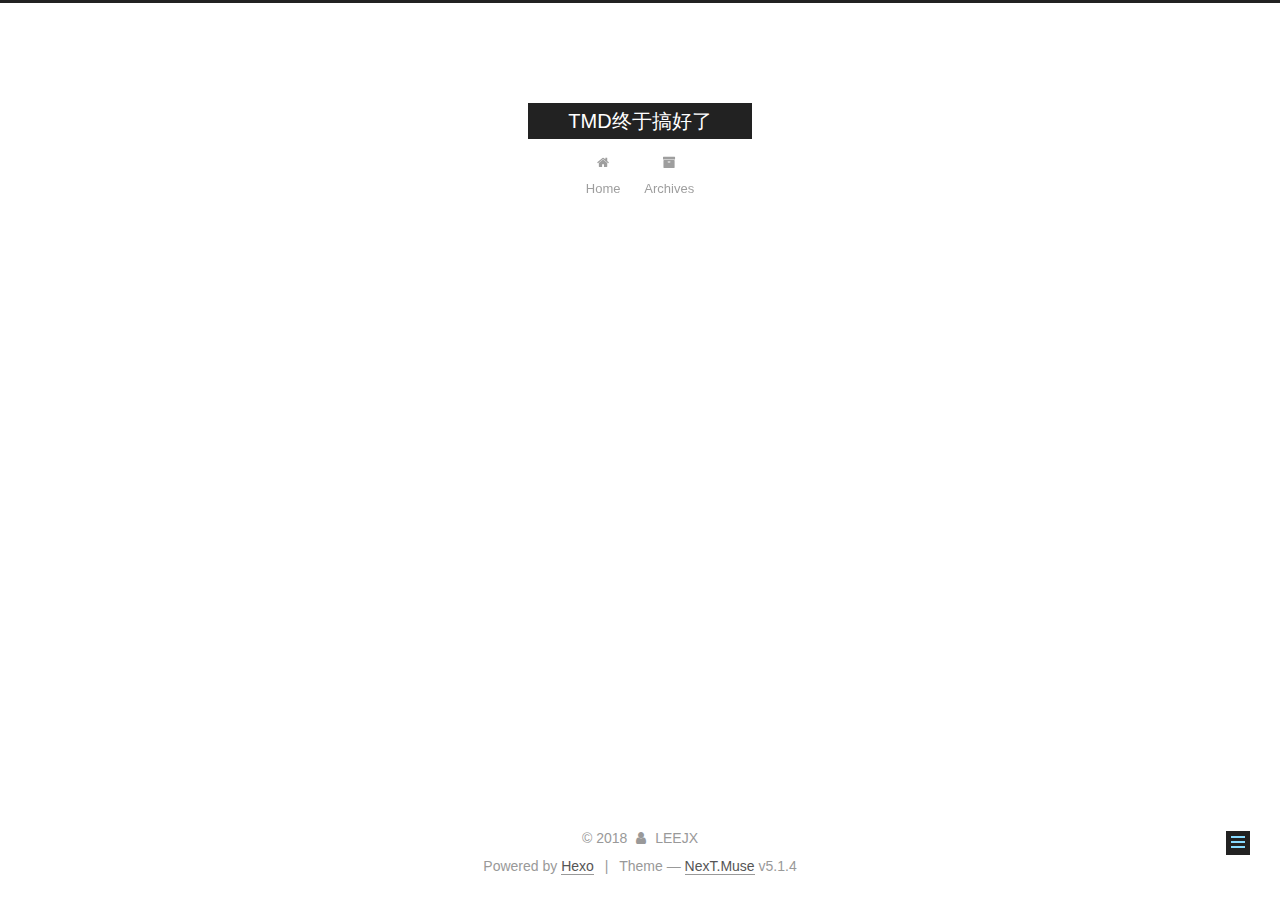
<file: 2018/04/03/test/index.html>
<!DOCTYPE html>



  


<html class="theme-next muse use-motion" lang="">
<head>
  <meta charset="UTF-8"/>
<meta http-equiv="X-UA-Compatible" content="IE=edge" />
<meta name="viewport" content="width=device-width, initial-scale=1, maximum-scale=1"/>
<meta name="theme-color" content="#222">









<meta http-equiv="Cache-Control" content="no-transform" />
<meta http-equiv="Cache-Control" content="no-siteapp" />
















  
  
  <link href="/lib/fancybox/source/jquery.fancybox.css?v=2.1.5" rel="stylesheet" type="text/css" />







<link href="/lib/font-awesome/css/font-awesome.min.css?v=4.6.2" rel="stylesheet" type="text/css" />

<link href="/css/main.css?v=5.1.4" rel="stylesheet" type="text/css" />


  <link rel="apple-touch-icon" sizes="180x180" href="/images/apple-touch-icon-next.png?v=5.1.4">


  <link rel="icon" type="image/png" sizes="32x32" href="/images/favicon-32x32-next.png?v=5.1.4">


  <link rel="icon" type="image/png" sizes="16x16" href="/images/favicon-16x16-next.png?v=5.1.4">


  <link rel="mask-icon" href="/images/logo.svg?v=5.1.4" color="#222">





  <meta name="keywords" content="Hexo, NexT" />










<meta name="description" content="阿斯顿噶法国啊">
<meta property="og:type" content="article">
<meta property="og:title" content="test">
<meta property="og:url" content="http://yoursite.com/2018/04/03/test/index.html">
<meta property="og:site_name" content="TMD终于搞好了">
<meta property="og:description" content="阿斯顿噶法国啊">
<meta property="og:locale" content="default">
<meta property="og:updated_time" content="2018-04-03T08:59:17.078Z">
<meta name="twitter:card" content="summary">
<meta name="twitter:title" content="test">
<meta name="twitter:description" content="阿斯顿噶法国啊">



<script type="text/javascript" id="hexo.configurations">
  var NexT = window.NexT || {};
  var CONFIG = {
    root: '/',
    scheme: 'Muse',
    version: '5.1.4',
    sidebar: {"position":"left","display":"post","offset":12,"b2t":false,"scrollpercent":false,"onmobile":false},
    fancybox: true,
    tabs: true,
    motion: {"enable":true,"async":false,"transition":{"post_block":"fadeIn","post_header":"slideDownIn","post_body":"slideDownIn","coll_header":"slideLeftIn","sidebar":"slideUpIn"}},
    duoshuo: {
      userId: '0',
      author: 'Author'
    },
    algolia: {
      applicationID: '',
      apiKey: '',
      indexName: '',
      hits: {"per_page":10},
      labels: {"input_placeholder":"Search for Posts","hits_empty":"We didn't find any results for the search: ${query}","hits_stats":"${hits} results found in ${time} ms"}
    }
  };
</script>



  <link rel="canonical" href="http://yoursite.com/2018/04/03/test/"/>





  <title>test | TMD终于搞好了</title>
  








</head>

<body itemscope itemtype="http://schema.org/WebPage" lang="default">

  
  
    
  

  <div class="container sidebar-position-left page-post-detail">
    <div class="headband"></div>

    <header id="header" class="header" itemscope itemtype="http://schema.org/WPHeader">
      <div class="header-inner"><div class="site-brand-wrapper">
  <div class="site-meta ">
    

    <div class="custom-logo-site-title">
      <a href="/"  class="brand" rel="start">
        <span class="logo-line-before"><i></i></span>
        <span class="site-title">TMD终于搞好了</span>
        <span class="logo-line-after"><i></i></span>
      </a>
    </div>
      
        <p class="site-subtitle"></p>
      
  </div>

  <div class="site-nav-toggle">
    <button>
      <span class="btn-bar"></span>
      <span class="btn-bar"></span>
      <span class="btn-bar"></span>
    </button>
  </div>
</div>

<nav class="site-nav">
  

  
    <ul id="menu" class="menu">
      
        
        <li class="menu-item menu-item-home">
          <a href="/" rel="section">
            
              <i class="menu-item-icon fa fa-fw fa-home"></i> <br />
            
            Home
          </a>
        </li>
      
        
        <li class="menu-item menu-item-archives">
          <a href="/archives/" rel="section">
            
              <i class="menu-item-icon fa fa-fw fa-archive"></i> <br />
            
            Archives
          </a>
        </li>
      

      
    </ul>
  

  
</nav>



 </div>
    </header>

    <main id="main" class="main">
      <div class="main-inner">
        <div class="content-wrap">
          <div id="content" class="content">
            

  <div id="posts" class="posts-expand">
    

  

  
  
  

  <article class="post post-type-normal" itemscope itemtype="http://schema.org/Article">
  
  
  
  <div class="post-block">
    <link itemprop="mainEntityOfPage" href="http://yoursite.com/2018/04/03/test/">

    <span hidden itemprop="author" itemscope itemtype="http://schema.org/Person">
      <meta itemprop="name" content="LEEJX">
      <meta itemprop="description" content="">
      <meta itemprop="image" content="/images/avatar.gif">
    </span>

    <span hidden itemprop="publisher" itemscope itemtype="http://schema.org/Organization">
      <meta itemprop="name" content="TMD终于搞好了">
    </span>

    
      <header class="post-header">

        
        
          <h1 class="post-title" itemprop="name headline">test</h1>
        

        <div class="post-meta">
          <span class="post-time">
            
              <span class="post-meta-item-icon">
                <i class="fa fa-calendar-o"></i>
              </span>
              
                <span class="post-meta-item-text">Posted on</span>
              
              <time title="Post created" itemprop="dateCreated datePublished" datetime="2018-04-03T16:56:38+08:00">
                2018-04-03
              </time>
            

            

            
          </span>

          

          
            
          

          
          

          

          

          

        </div>
      </header>
    

    
    
    
    <div class="post-body" itemprop="articleBody">

      
      

      
        <p>阿斯顿噶法国啊</p>

      
    </div>
    
    
    

    

    

    

    <footer class="post-footer">
      

      
      
      

      

      
      
    </footer>
  </div>
  
  
  
  </article>



    <div class="post-spread">
      
    </div>
  </div>


          </div>
          


          

  



        </div>
        
          
  
  <div class="sidebar-toggle">
    <div class="sidebar-toggle-line-wrap">
      <span class="sidebar-toggle-line sidebar-toggle-line-first"></span>
      <span class="sidebar-toggle-line sidebar-toggle-line-middle"></span>
      <span class="sidebar-toggle-line sidebar-toggle-line-last"></span>
    </div>
  </div>

  <aside id="sidebar" class="sidebar">
    
    <div class="sidebar-inner">

      

      

      <section class="site-overview-wrap sidebar-panel sidebar-panel-active">
        <div class="site-overview">
          <div class="site-author motion-element" itemprop="author" itemscope itemtype="http://schema.org/Person">
            
              <p class="site-author-name" itemprop="name">LEEJX</p>
              <p class="site-description motion-element" itemprop="description"></p>
          </div>

          <nav class="site-state motion-element">

            
              <div class="site-state-item site-state-posts">
              
                <a href="/archives/">
              
                  <span class="site-state-item-count">1</span>
                  <span class="site-state-item-name">posts</span>
                </a>
              </div>
            

            

            

          </nav>

          

          

          
          

          
          

          

        </div>
      </section>

      

      

    </div>
  </aside>


        
      </div>
    </main>

    <footer id="footer" class="footer">
      <div class="footer-inner">
        <div class="copyright">&copy; <span itemprop="copyrightYear">2018</span>
  <span class="with-love">
    <i class="fa fa-user"></i>
  </span>
  <span class="author" itemprop="copyrightHolder">LEEJX</span>

  
</div>


  <div class="powered-by">Powered by <a class="theme-link" target="_blank" href="https://hexo.io">Hexo</a></div>



  <span class="post-meta-divider">|</span>



  <div class="theme-info">Theme &mdash; <a class="theme-link" target="_blank" href="https://github.com/iissnan/hexo-theme-next">NexT.Muse</a> v5.1.4</div>




        







        
      </div>
    </footer>

    
      <div class="back-to-top">
        <i class="fa fa-arrow-up"></i>
        
      </div>
    

    

  </div>

  

<script type="text/javascript">
  if (Object.prototype.toString.call(window.Promise) !== '[object Function]') {
    window.Promise = null;
  }
</script>









  












  
  
    <script type="text/javascript" src="/lib/jquery/index.js?v=2.1.3"></script>
  

  
  
    <script type="text/javascript" src="/lib/fastclick/lib/fastclick.min.js?v=1.0.6"></script>
  

  
  
    <script type="text/javascript" src="/lib/jquery_lazyload/jquery.lazyload.js?v=1.9.7"></script>
  

  
  
    <script type="text/javascript" src="/lib/velocity/velocity.min.js?v=1.2.1"></script>
  

  
  
    <script type="text/javascript" src="/lib/velocity/velocity.ui.min.js?v=1.2.1"></script>
  

  
  
    <script type="text/javascript" src="/lib/fancybox/source/jquery.fancybox.pack.js?v=2.1.5"></script>
  


  


  <script type="text/javascript" src="/js/src/utils.js?v=5.1.4"></script>

  <script type="text/javascript" src="/js/src/motion.js?v=5.1.4"></script>



  
  

  
  <script type="text/javascript" src="/js/src/scrollspy.js?v=5.1.4"></script>
<script type="text/javascript" src="/js/src/post-details.js?v=5.1.4"></script>



  


  <script type="text/javascript" src="/js/src/bootstrap.js?v=5.1.4"></script>



  


  




	





  





  












  





  

  

  

  
  

  

  

  

</body>
</html>
</file>
<file: css/style.css>
body {
  width: 100%;
}
body:before,
body:after {
  content: "";
  display: table;
}
body:after {
  clear: both;
}
html,
body,
div,
span,
applet,
object,
iframe,
h1,
h2,
h3,
h4,
h5,
h6,
p,
blockquote,
pre,
a,
abbr,
acronym,
address,
big,
cite,
code,
del,
dfn,
em,
img,
ins,
kbd,
q,
s,
samp,
small,
strike,
strong,
sub,
sup,
tt,
var,
dl,
dt,
dd,
ol,
ul,
li,
fieldset,
form,
label,
legend,
table,
caption,
tbody,
tfoot,
thead,
tr,
th,
td {
  margin: 0;
  padding: 0;
  border: 0;
  outline: 0;
  font-weight: inherit;
  font-style: inherit;
  font-family: inherit;
  font-size: 100%;
  vertical-align: baseline;
}
body {
  line-height: 1;
  color: #000;
  background: #fff;
}
ol,
ul {
  list-style: none;
}
table {
  border-collapse: separate;
  border-spacing: 0;
  vertical-align: middle;
}
caption,
th,
td {
  text-align: left;
  font-weight: normal;
  vertical-align: middle;
}
a img {
  border: none;
}
input,
button {
  margin: 0;
  padding: 0;
}
input::-moz-focus-inner,
button::-moz-focus-inner {
  border: 0;
  padding: 0;
}
@font-face {
  font-family: FontAwesome;
  font-style: normal;
  font-weight: normal;
  src: url("fonts/fontawesome-webfont.eot?v=#4.0.3");
  src: url("fonts/fontawesome-webfont.eot?#iefix&v=#4.0.3") format("embedded-opentype"), url("fonts/fontawesome-webfont.woff?v=#4.0.3") format("woff"), url("fonts/fontawesome-webfont.ttf?v=#4.0.3") format("truetype"), url("fonts/fontawesome-webfont.svg#fontawesomeregular?v=#4.0.3") format("svg");
}
html,
body,
#container {
  height: 100%;
}
body {
  background: #eee;
  font: 14px -apple-system, BlinkMacSystemFont, "Segoe UI", "Roboto", "Oxygen", "Ubuntu", "Cantarell", "Fira Sans", "Droid Sans", "Helvetica Neue", sans-serif;
  -webkit-text-size-adjust: 100%;
}
.outer {
  max-width: 1220px;
  margin: 0 auto;
  padding: 0 20px;
}
.outer:before,
.outer:after {
  content: "";
  display: table;
}
.outer:after {
  clear: both;
}
.inner {
  display: inline;
  float: left;
  width: 98.33333333333333%;
  margin: 0 0.833333333333333%;
}
.left,
.alignleft {
  float: left;
}
.right,
.alignright {
  float: right;
}
.clear {
  clear: both;
}
#container {
  position: relative;
}
.mobile-nav-on {
  overflow: hidden;
}
#wrap {
  height: 100%;
  width: 100%;
  position: absolute;
  top: 0;
  left: 0;
  -webkit-transition: 0.2s ease-out;
  -moz-transition: 0.2s ease-out;
  -ms-transition: 0.2s ease-out;
  transition: 0.2s ease-out;
  z-index: 1;
  background: #eee;
}
.mobile-nav-on #wrap {
  left: 280px;
}
@media screen and (min-width: 768px) {
  #main {
    display: inline;
    float: left;
    width: 73.33333333333333%;
    margin: 0 0.833333333333333%;
  }
}
.article-date,
.article-category-link,
.archive-year,
.widget-title {
  text-decoration: none;
  text-transform: uppercase;
  letter-spacing: 2px;
  color: #999;
  margin-bottom: 1em;
  margin-left: 5px;
  line-height: 1em;
  text-shadow: 0 1px #fff;
  font-weight: bold;
}
.article-inner,
.archive-article-inner {
  background: #fff;
  -webkit-box-shadow: 1px 2px 3px #ddd;
  box-shadow: 1px 2px 3px #ddd;
  border: 1px solid #ddd;
  border-radius: 3px;
}
.article-entry h1,
.widget h1 {
  font-size: 2em;
}
.article-entry h2,
.widget h2 {
  font-size: 1.5em;
}
.article-entry h3,
.widget h3 {
  font-size: 1.3em;
}
.article-entry h4,
.widget h4 {
  font-size: 1.2em;
}
.article-entry h5,
.widget h5 {
  font-size: 1em;
}
.article-entry h6,
.widget h6 {
  font-size: 1em;
  color: #999;
}
.article-entry hr,
.widget hr {
  border: 1px dashed #ddd;
}
.article-entry strong,
.widget strong {
  font-weight: bold;
}
.article-entry em,
.widget em,
.article-entry cite,
.widget cite {
  font-style: italic;
}
.article-entry sup,
.widget sup,
.article-entry sub,
.widget sub {
  font-size: 0.75em;
  line-height: 0;
  position: relative;
  vertical-align: baseline;
}
.article-entry sup,
.widget sup {
  top: -0.5em;
}
.article-entry sub,
.widget sub {
  bottom: -0.2em;
}
.article-entry small,
.widget small {
  font-size: 0.85em;
}
.article-entry acronym,
.widget acronym,
.article-entry abbr,
.widget abbr {
  border-bottom: 1px dotted;
}
.article-entry ul,
.widget ul,
.article-entry ol,
.widget ol,
.article-entry dl,
.widget dl {
  margin: 0 20px;
  line-height: 1.6em;
}
.article-entry ul ul,
.widget ul ul,
.article-entry ol ul,
.widget ol ul,
.article-entry ul ol,
.widget ul ol,
.article-entry ol ol,
.widget ol ol {
  margin-top: 0;
  margin-bottom: 0;
}
.article-entry ul,
.widget ul {
  list-style: disc;
}
.article-entry ol,
.widget ol {
  list-style: decimal;
}
.article-entry dt,
.widget dt {
  font-weight: bold;
}
#header {
  height: 300px;
  position: relative;
  border-bottom: 1px solid #ddd;
}
#header:before,
#header:after {
  content: "";
  position: absolute;
  left: 0;
  right: 0;
  height: 40px;
}
#header:before {
  top: 0;
  background: -webkit-linear-gradient(rgba(0,0,0,0.2), transparent);
  background: -moz-linear-gradient(rgba(0,0,0,0.2), transparent);
  background: -ms-linear-gradient(rgba(0,0,0,0.2), transparent);
  background: linear-gradient(rgba(0,0,0,0.2), transparent);
}
#header:after {
  bottom: 0;
  background: -webkit-linear-gradient(transparent, rgba(0,0,0,0.2));
  background: -moz-linear-gradient(transparent, rgba(0,0,0,0.2));
  background: -ms-linear-gradient(transparent, rgba(0,0,0,0.2));
  background: linear-gradient(transparent, rgba(0,0,0,0.2));
}
#header-outer {
  height: 100%;
  position: relative;
}
#header-inner {
  position: relative;
  overflow: hidden;
}
#banner {
  position: absolute;
  top: 0;
  left: 0;
  width: 100%;
  height: 100%;
  background: url("images/banner.jpg") center #000;
  -webkit-background-size: cover;
  -moz-background-size: cover;
  background-size: cover;
  z-index: -1;
}
#header-title {
  text-align: center;
  height: 40px;
  position: absolute;
  top: 50%;
  left: 0;
  margin-top: -20px;
}
#logo,
#subtitle {
  text-decoration: none;
  color: #fff;
  font-weight: 300;
  text-shadow: 0 1px 4px rgba(0,0,0,0.3);
}
#logo {
  font-size: 40px;
  line-height: 40px;
  letter-spacing: 2px;
}
#subtitle {
  font-size: 16px;
  line-height: 16px;
  letter-spacing: 1px;
}
#subtitle-wrap {
  margin-top: 16px;
}
#main-nav {
  float: left;
  margin-left: -15px;
}
.nav-icon,
.main-nav-link {
  float: left;
  color: #fff;
  opacity: 0.6;
  text-decoration: none;
  text-shadow: 0 1px rgba(0,0,0,0.2);
  -webkit-transition: opacity 0.2s;
  -moz-transition: opacity 0.2s;
  -ms-transition: opacity 0.2s;
  transition: opacity 0.2s;
  display: block;
  padding: 20px 15px;
}
.nav-icon:hover,
.main-nav-link:hover {
  opacity: 1;
}
.nav-icon {
  font-family: FontAwesome;
  text-align: center;
  font-size: 14px;
  width: 14px;
  height: 14px;
  padding: 20px 15px;
  position: relative;
  cursor: pointer;
}
.main-nav-link {
  font-weight: 300;
  letter-spacing: 1px;
}
@media screen and (max-width: 479px) {
  .main-nav-link {
    display: none;
  }
}
#main-nav-toggle {
  display: none;
}
#main-nav-toggle:before {
  content: "\f0c9";
}
@media screen and (max-width: 479px) {
  #main-nav-toggle {
    display: block;
  }
}
#sub-nav {
  float: right;
  margin-right: -15px;
}
#nav-rss-link:before {
  content: "\f09e";
}
#nav-search-btn:before {
  content: "\f002";
}
#search-form-wrap {
  position: absolute;
  top: 15px;
  width: 150px;
  height: 30px;
  right: -150px;
  opacity: 0;
  -webkit-transition: 0.2s ease-out;
  -moz-transition: 0.2s ease-out;
  -ms-transition: 0.2s ease-out;
  transition: 0.2s ease-out;
}
#search-form-wrap.on {
  opacity: 1;
  right: 0;
}
@media screen and (max-width: 479px) {
  #search-form-wrap {
    width: 100%;
    right: -100%;
  }
}
.search-form {
  position: absolute;
  top: 0;
  left: 0;
  right: 0;
  background: #fff;
  padding: 5px 15px;
  border-radius: 15px;
  -webkit-box-shadow: 0 0 10px rgba(0,0,0,0.3);
  box-shadow: 0 0 10px rgba(0,0,0,0.3);
}
.search-form-input {
  border: none;
  background: none;
  color: #555;
  width: 100%;
  font: 13px -apple-system, BlinkMacSystemFont, "Segoe UI", "Roboto", "Oxygen", "Ubuntu", "Cantarell", "Fira Sans", "Droid Sans", "Helvetica Neue", sans-serif;
  outline: none;
}
.search-form-input::-webkit-search-results-decoration,
.search-form-input::-webkit-search-cancel-button {
  -webkit-appearance: none;
}
.search-form-submit {
  position: absolute;
  top: 50%;
  right: 10px;
  margin-top: -7px;
  font: 13px FontAwesome;
  border: none;
  background: none;
  color: #bbb;
  cursor: pointer;
}
.search-form-submit:hover,
.search-form-submit:focus {
  color: #777;
}
.article {
  margin: 50px 0;
}
.article-inner {
  overflow: hidden;
}
.article-meta:before,
.article-meta:after {
  content: "";
  display: table;
}
.article-meta:after {
  clear: both;
}
.article-date {
  float: left;
}
.article-category {
  float: left;
  line-height: 1em;
  color: #ccc;
  text-shadow: 0 1px #fff;
  margin-left: 8px;
}
.article-category:before {
  content: "\2022";
}
.article-category-link {
  margin: 0 12px 1em;
}
.article-header {
  padding: 20px 20px 0;
}
.article-title {
  text-decoration: none;
  font-size: 2em;
  font-weight: bold;
  color: #555;
  line-height: 1.1em;
  -webkit-transition: color 0.2s;
  -moz-transition: color 0.2s;
  -ms-transition: color 0.2s;
  transition: color 0.2s;
}
a.article-title:hover {
  color: #258fb8;
}
.article-entry {
  color: #555;
  padding: 0 20px;
}
.article-entry:before,
.article-entry:after {
  content: "";
  display: table;
}
.article-entry:after {
  clear: both;
}
.article-entry p,
.article-entry table {
  line-height: 1.6em;
  margin: 1.6em 0;
}
.article-entry h1,
.article-entry h2,
.article-entry h3,
.article-entry h4,
.article-entry h5,
.article-entry h6 {
  font-weight: bold;
}
.article-entry h1,
.article-entry h2,
.article-entry h3,
.article-entry h4,
.article-entry h5,
.article-entry h6 {
  line-height: 1.1em;
  margin: 1.1em 0;
}
.article-entry a {
  color: #258fb8;
  text-decoration: none;
}
.article-entry a:hover {
  text-decoration: underline;
}
.article-entry ul,
.article-entry ol,
.article-entry dl {
  margin-top: 1.6em;
  margin-bottom: 1.6em;
}
.article-entry img,
.article-entry video {
  max-width: 100%;
  height: auto;
  display: block;
  margin: auto;
}
.article-entry iframe {
  border: none;
}
.article-entry table {
  width: 100%;
  border-collapse: collapse;
  border-spacing: 0;
}
.article-entry th {
  font-weight: bold;
  border-bottom: 3px solid #ddd;
  padding-bottom: 0.5em;
}
.article-entry td {
  border-bottom: 1px solid #ddd;
  padding: 10px 0;
}
.article-entry blockquote {
  font-family: Georgia, "Times New Roman", serif;
  font-size: 1.4em;
  margin: 1.6em 20px;
  text-align: center;
}
.article-entry blockquote footer {
  font-size: 14px;
  margin: 1.6em 0;
  font-family: -apple-system, BlinkMacSystemFont, "Segoe UI", "Roboto", "Oxygen", "Ubuntu", "Cantarell", "Fira Sans", "Droid Sans", "Helvetica Neue", sans-serif;
}
.article-entry blockquote footer cite:before {
  content: "—";
  padding: 0 0.5em;
}
.article-entry .pullquote {
  text-align: left;
  width: 45%;
  margin: 0;
}
.article-entry .pullquote.left {
  margin-left: 0.5em;
  margin-right: 1em;
}
.article-entry .pullquote.right {
  margin-right: 0.5em;
  margin-left: 1em;
}
.article-entry .caption {
  color: #999;
  display: block;
  font-size: 0.9em;
  margin-top: 0.5em;
  position: relative;
  text-align: center;
}
.article-entry .video-container {
  position: relative;
  padding-top: 56.25%;
  height: 0;
  overflow: hidden;
}
.article-entry .video-container iframe,
.article-entry .video-container object,
.article-entry .video-container embed {
  position: absolute;
  top: 0;
  left: 0;
  width: 100%;
  height: 100%;
  margin-top: 0;
}
.article-more-link a {
  display: inline-block;
  line-height: 1em;
  padding: 6px 15px;
  border-radius: 15px;
  background: #eee;
  color: #999;
  text-shadow: 0 1px #fff;
  text-decoration: none;
}
.article-more-link a:hover {
  background: #258fb8;
  color: #fff;
  text-decoration: none;
  text-shadow: 0 1px #1e7293;
}
.article-footer {
  font-size: 0.85em;
  line-height: 1.6em;
  border-top: 1px solid #ddd;
  padding-top: 1.6em;
  margin: 0 20px 20px;
}
.article-footer:before,
.article-footer:after {
  content: "";
  display: table;
}
.article-footer:after {
  clear: both;
}
.article-footer a {
  color: #999;
  text-decoration: none;
}
.article-footer a:hover {
  color: #555;
}
.article-tag-list-item {
  float: left;
  margin-right: 10px;
}
.article-tag-list-link:before {
  content: "#";
}
.article-comment-link {
  float: right;
}
.article-comment-link:before {
  content: "\f075";
  font-family: FontAwesome;
  padding-right: 8px;
}
.article-share-link {
  cursor: pointer;
  float: right;
  margin-left: 20px;
}
.article-share-link:before {
  content: "\f064";
  font-family: FontAwesome;
  padding-right: 6px;
}
#article-nav {
  position: relative;
}
#article-nav:before,
#article-nav:after {
  content: "";
  display: table;
}
#article-nav:after {
  clear: both;
}
@media screen and (min-width: 768px) {
  #article-nav {
    margin: 50px 0;
  }
  #article-nav:before {
    width: 8px;
    height: 8px;
    position: absolute;
    top: 50%;
    left: 50%;
    margin-top: -4px;
    margin-left: -4px;
    content: "";
    border-radius: 50%;
    background: #ddd;
    -webkit-box-shadow: 0 1px 2px #fff;
    box-shadow: 0 1px 2px #fff;
  }
}
.article-nav-link-wrap {
  text-decoration: none;
  text-shadow: 0 1px #fff;
  color: #999;
  -webkit-box-sizing: border-box;
  -moz-box-sizing: border-box;
  box-sizing: border-box;
  margin-top: 50px;
  text-align: center;
  display: block;
}
.article-nav-link-wrap:hover {
  color: #555;
}
@media screen and (min-width: 768px) {
  .article-nav-link-wrap {
    width: 50%;
    margin-top: 0;
  }
}
@media screen and (min-width: 768px) {
  #article-nav-newer {
    float: left;
    text-align: right;
    padding-right: 20px;
  }
}
@media screen and (min-width: 768px) {
  #article-nav-older {
    float: right;
    text-align: left;
    padding-left: 20px;
  }
}
.article-nav-caption {
  text-transform: uppercase;
  letter-spacing: 2px;
  color: #ddd;
  line-height: 1em;
  font-weight: bold;
}
#article-nav-newer .article-nav-caption {
  margin-right: -2px;
}
.article-nav-title {
  font-size: 0.85em;
  line-height: 1.6em;
  margin-top: 0.5em;
}
.article-share-box {
  position: absolute;
  display: none;
  background: #fff;
  -webkit-box-shadow: 1px 2px 10px rgba(0,0,0,0.2);
  box-shadow: 1px 2px 10px rgba(0,0,0,0.2);
  border-radius: 3px;
  margin-left: -145px;
  overflow: hidden;
  z-index: 1;
}
.article-share-box.on {
  display: block;
}
.article-share-input {
  width: 100%;
  background: none;
  -webkit-box-sizing: border-box;
  -moz-box-sizing: border-box;
  box-sizing: border-box;
  font: 14px -apple-system, BlinkMacSystemFont, "Segoe UI", "Roboto", "Oxygen", "Ubuntu", "Cantarell", "Fira Sans", "Droid Sans", "Helvetica Neue", sans-serif;
  padding: 0 15px;
  color: #555;
  outline: none;
  border: 1px solid #ddd;
  border-radius: 3px 3px 0 0;
  height: 36px;
  line-height: 36px;
}
.article-share-links {
  background: #eee;
}
.article-share-links:before,
.article-share-links:after {
  content: "";
  display: table;
}
.article-share-links:after {
  clear: both;
}
.article-share-twitter,
.article-share-facebook,
.article-share-pinterest,
.article-share-google {
  width: 50px;
  height: 36px;
  display: block;
  float: left;
  position: relative;
  color: #999;
  text-shadow: 0 1px #fff;
}
.article-share-twitter:before,
.article-share-facebook:before,
.article-share-pinterest:before,
.article-share-google:before {
  font-size: 20px;
  font-family: FontAwesome;
  width: 20px;
  height: 20px;
  position: absolute;
  top: 50%;
  left: 50%;
  margin-top: -10px;
  margin-left: -10px;
  text-align: center;
}
.article-share-twitter:hover,
.article-share-facebook:hover,
.article-share-pinterest:hover,
.article-share-google:hover {
  color: #fff;
}
.article-share-twitter:before {
  content: "\f099";
}
.article-share-twitter:hover {
  background: #00aced;
  text-shadow: 0 1px #008abe;
}
.article-share-facebook:before {
  content: "\f09a";
}
.article-share-facebook:hover {
  background: #3b5998;
  text-shadow: 0 1px #2f477a;
}
.article-share-pinterest:before {
  content: "\f0d2";
}
.article-share-pinterest:hover {
  background: #cb2027;
  text-shadow: 0 1px #a21a1f;
}
.article-share-google:before {
  content: "\f0d5";
}
.article-share-google:hover {
  background: #dd4b39;
  text-shadow: 0 1px #be3221;
}
.article-gallery {
  background: #000;
  position: relative;
}
.article-gallery-photos {
  position: relative;
  overflow: hidden;
}
.article-gallery-img {
  display: none;
  max-width: 100%;
}
.article-gallery-img:first-child {
  display: block;
}
.article-gallery-img.loaded {
  position: absolute;
  display: block;
}
.article-gallery-img img {
  display: block;
  max-width: 100%;
  margin: 0 auto;
}
#comments {
  background: #fff;
  -webkit-box-shadow: 1px 2px 3px #ddd;
  box-shadow: 1px 2px 3px #ddd;
  padding: 20px;
  border: 1px solid #ddd;
  border-radius: 3px;
  margin: 50px 0;
}
#comments a {
  color: #258fb8;
}
.archives-wrap {
  margin: 50px 0;
}
.archives:before,
.archives:after {
  content: "";
  display: table;
}
.archives:after {
  clear: both;
}
.archive-year-wrap {
  margin-bottom: 1em;
}
.archives {
  -webkit-column-gap: 10px;
  -moz-column-gap: 10px;
  column-gap: 10px;
}
@media screen and (min-width: 480px) and (max-width: 767px) {
  .archives {
    -webkit-column-count: 2;
    -moz-column-count: 2;
    column-count: 2;
  }
}
@media screen and (min-width: 768px) {
  .archives {
    -webkit-column-count: 3;
    -moz-column-count: 3;
    column-count: 3;
  }
}
.archive-article {
  -webkit-column-break-inside: avoid;
  page-break-inside: avoid;
  overflow: hidden;
  break-inside: avoid-column;
}
.archive-article-inner {
  padding: 10px;
  margin-bottom: 15px;
}
.archive-article-title {
  text-decoration: none;
  font-weight: bold;
  color: #555;
  -webkit-transition: color 0.2s;
  -moz-transition: color 0.2s;
  -ms-transition: color 0.2s;
  transition: color 0.2s;
  line-height: 1.6em;
}
.archive-article-title:hover {
  color: #258fb8;
}
.archive-article-footer {
  margin-top: 1em;
}
.archive-article-date {
  color: #999;
  text-decoration: none;
  font-size: 0.85em;
  line-height: 1em;
  margin-bottom: 0.5em;
  display: block;
}
#page-nav {
  margin: 50px auto;
  background: #fff;
  -webkit-box-shadow: 1px 2px 3px #ddd;
  box-shadow: 1px 2px 3px #ddd;
  border: 1px solid #ddd;
  border-radius: 3px;
  text-align: center;
  color: #999;
  overflow: hidden;
}
#page-nav:before,
#page-nav:after {
  content: "";
  display: table;
}
#page-nav:after {
  clear: both;
}
#page-nav a,
#page-nav span {
  padding: 10px 20px;
  line-height: 1;
  height: 2ex;
}
#page-nav a {
  color: #999;
  text-decoration: none;
}
#page-nav a:hover {
  background: #999;
  color: #fff;
}
#page-nav .prev {
  float: left;
}
#page-nav .next {
  float: right;
}
#page-nav .page-number {
  display: inline-block;
}
@media screen and (max-width: 479px) {
  #page-nav .page-number {
    display: none;
  }
}
#page-nav .current {
  color: #555;
  font-weight: bold;
}
#page-nav .space {
  color: #ddd;
}
#footer {
  background: #262a30;
  padding: 50px 0;
  border-top: 1px solid #ddd;
  color: #999;
}
#footer a {
  color: #258fb8;
  text-decoration: none;
}
#footer a:hover {
  text-decoration: underline;
}
#footer-info {
  line-height: 1.6em;
  font-size: 0.85em;
}
.article-entry pre,
.article-entry .highlight {
  background: #2d2d2d;
  margin: 0 -20px;
  padding: 15px 20px;
  border-style: solid;
  border-color: #ddd;
  border-width: 1px 0;
  overflow: auto;
  color: #ccc;
  line-height: 22.400000000000002px;
}
.article-entry .highlight .gutter pre,
.article-entry .gist .gist-file .gist-data .line-numbers {
  color: #666;
  font-size: 0.85em;
}
.article-entry pre,
.article-entry code {
  font-family: "Source Code Pro", Consolas, Monaco, Menlo, Consolas, monospace;
}
.article-entry code {
  background: #eee;
  text-shadow: 0 1px #fff;
  padding: 0 0.3em;
}
.article-entry pre code {
  background: none;
  text-shadow: none;
  padding: 0;
}
.article-entry .highlight pre {
  border: none;
  margin: 0;
  padding: 0;
}
.article-entry .highlight table {
  margin: 0;
  width: auto;
}
.article-entry .highlight td {
  border: none;
  padding: 0;
}
.article-entry .highlight figcaption {
  font-size: 0.85em;
  color: #999;
  line-height: 1em;
  margin-bottom: 1em;
}
.article-entry .highlight figcaption:before,
.article-entry .highlight figcaption:after {
  content: "";
  display: table;
}
.article-entry .highlight figcaption:after {
  clear: both;
}
.article-entry .highlight figcaption a {
  float: right;
}
.article-entry .highlight .gutter pre {
  text-align: right;
  padding-right: 20px;
}
.article-entry .highlight .line {
  height: 22.400000000000002px;
}
.article-entry .highlight .line.marked {
  background: #515151;
}
.article-entry .gist {
  margin: 0 -20px;
  border-style: solid;
  border-color: #ddd;
  border-width: 1px 0;
  background: #2d2d2d;
  padding: 15px 20px 15px 0;
}
.article-entry .gist .gist-file {
  border: none;
  font-family: "Source Code Pro", Consolas, Monaco, Menlo, Consolas, monospace;
  margin: 0;
}
.article-entry .gist .gist-file .gist-data {
  background: none;
  border: none;
}
.article-entry .gist .gist-file .gist-data .line-numbers {
  background: none;
  border: none;
  padding: 0 20px 0 0;
}
.article-entry .gist .gist-file .gist-data .line-data {
  padding: 0 !important;
}
.article-entry .gist .gist-file .highlight {
  margin: 0;
  padding: 0;
  border: none;
}
.article-entry .gist .gist-file .gist-meta {
  background: #2d2d2d;
  color: #999;
  font: 0.85em -apple-system, BlinkMacSystemFont, "Segoe UI", "Roboto", "Oxygen", "Ubuntu", "Cantarell", "Fira Sans", "Droid Sans", "Helvetica Neue", sans-serif;
  text-shadow: 0 0;
  padding: 0;
  margin-top: 1em;
  margin-left: 20px;
}
.article-entry .gist .gist-file .gist-meta a {
  color: #258fb8;
  font-weight: normal;
}
.article-entry .gist .gist-file .gist-meta a:hover {
  text-decoration: underline;
}
pre .comment,
pre .title {
  color: #999;
}
pre .variable,
pre .attribute,
pre .tag,
pre .regexp,
pre .ruby .constant,
pre .xml .tag .title,
pre .xml .pi,
pre .xml .doctype,
pre .html .doctype,
pre .css .id,
pre .css .class,
pre .css .pseudo {
  color: #f2777a;
}
pre .number,
pre .preprocessor,
pre .built_in,
pre .literal,
pre .params,
pre .constant {
  color: #f99157;
}
pre .class,
pre .ruby .class .title,
pre .css .rules .attribute {
  color: #9c9;
}
pre .string,
pre .value,
pre .inheritance,
pre .header,
pre .ruby .symbol,
pre .xml .cdata {
  color: #9c9;
}
pre .css .hexcolor {
  color: #6cc;
}
pre .function,
pre .python .decorator,
pre .python .title,
pre .ruby .function .title,
pre .ruby .title .keyword,
pre .perl .sub,
pre .javascript .title,
pre .coffeescript .title {
  color: #69c;
}
pre .keyword,
pre .javascript .function {
  color: #c9c;
}
@media screen and (max-width: 479px) {
  #mobile-nav {
    position: absolute;
    top: 0;
    left: 0;
    width: 280px;
    height: 100%;
    background: #191919;
    border-right: 1px solid #fff;
  }
}
@media screen and (max-width: 479px) {
  .mobile-nav-link {
    display: block;
    color: #999;
    text-decoration: none;
    padding: 15px 20px;
    font-weight: bold;
  }
  .mobile-nav-link:hover {
    color: #fff;
  }
}
@media screen and (min-width: 768px) {
  #sidebar {
    display: inline;
    float: left;
    width: 23.333333333333332%;
    margin: 0 0.833333333333333%;
  }
}
.widget-wrap {
  margin: 50px 0;
}
.widget {
  color: #777;
  text-shadow: 0 1px #fff;
  background: #ddd;
  -webkit-box-shadow: 0 -1px 4px #ccc inset;
  box-shadow: 0 -1px 4px #ccc inset;
  border: 1px solid #ccc;
  padding: 15px;
  border-radius: 3px;
}
.widget a {
  color: #258fb8;
  text-decoration: none;
}
.widget a:hover {
  text-decoration: underline;
}
.widget ul ul,
.widget ol ul,
.widget dl ul,
.widget ul ol,
.widget ol ol,
.widget dl ol,
.widget ul dl,
.widget ol dl,
.widget dl dl {
  margin-left: 15px;
  list-style: disc;
}
.widget {
  line-height: 1.6em;
  word-wrap: break-word;
  font-size: 0.9em;
}
.widget ul,
.widget ol {
  list-style: none;
  margin: 0;
}
.widget ul ul,
.widget ol ul,
.widget ul ol,
.widget ol ol {
  margin: 0 20px;
}
.widget ul ul,
.widget ol ul {
  list-style: disc;
}
.widget ul ol,
.widget ol ol {
  list-style: decimal;
}
.category-list-count,
.tag-list-count,
.archive-list-count {
  padding-left: 5px;
  color: #999;
  font-size: 0.85em;
}
.category-list-count:before,
.tag-list-count:before,
.archive-list-count:before {
  content: "(";
}
.category-list-count:after,
.tag-list-count:after,
.archive-list-count:after {
  content: ")";
}
.tagcloud a {
  margin-right: 5px;
  display: inline-block;
}
</file>
<file: css/main.css>
/* normalize.css v3.0.2 | MIT License | git.io/normalize */
html {
  font-family: sans-serif; /* 1 */
  -ms-text-size-adjust: 100%; /* 2 */
  -webkit-text-size-adjust: 100%; /* 2 */
}
body {
  margin: 0;
}
article,
aside,
details,
figcaption,
figure,
footer,
header,
hgroup,
main,
menu,
nav,
section,
summary {
  display: block;
}
audio,
canvas,
progress,
video {
  display: inline-block; /* 1 */
  vertical-align: baseline; /* 2 */
}
audio:not([controls]) {
  display: none;
  height: 0;
}
[hidden],
template {
  display: none;
}
a {
  background-color: transparent;
}
a:active,
a:hover {
  outline: 0;
}
abbr[title] {
  border-bottom: 1px dotted;
}
b,
strong {
  font-weight: bold;
}
dfn {
  font-style: italic;
}
h1 {
  font-size: 2em;
  margin: 0.67em 0;
}
mark {
  background: #ff0;
  color: #000;
}
small {
  font-size: 80%;
}
sub,
sup {
  font-size: 75%;
  line-height: 0;
  position: relative;
  vertical-align: baseline;
}
sup {
  top: -0.5em;
}
sub {
  bottom: -0.25em;
}
img {
  border: 0;
}
svg:not(:root) {
  overflow: hidden;
}
figure {
  margin: 1em 40px;
}
hr {
  -moz-box-sizing: content-box;
  box-sizing: content-box;
  height: 0;
}
pre {
  overflow: auto;
}
code,
kbd,
pre,
samp {
  font-family: monospace, monospace;
  font-size: 1em;
}
button,
input,
optgroup,
select,
textarea {
  color: inherit; /* 1 */
  font: inherit; /* 2 */
  margin: 0; /* 3 */
}
button {
  overflow: visible;
}
button,
select {
  text-transform: none;
}
button,
html input[type="button"],
input[type="reset"],
input[type="submit"] {
  -webkit-appearance: button; /* 2 */
  cursor: pointer; /* 3 */
}
button[disabled],
html input[disabled] {
  cursor: default;
}
button::-moz-focus-inner,
input::-moz-focus-inner {
  border: 0;
  padding: 0;
}
input {
  line-height: normal;
}
input[type="checkbox"],
input[type="radio"] {
  box-sizing: border-box; /* 1 */
  padding: 0; /* 2 */
}
input[type="number"]::-webkit-inner-spin-button,
input[type="number"]::-webkit-outer-spin-button {
  height: auto;
}
input[type="search"] {
  -webkit-appearance: textfield; /* 1 */
  -moz-box-sizing: content-box;
  -webkit-box-sizing: content-box; /* 2 */
  box-sizing: content-box;
}
input[type="search"]::-webkit-search-cancel-button,
input[type="search"]::-webkit-search-decoration {
  -webkit-appearance: none;
}
fieldset {
  border: 1px solid #c0c0c0;
  margin: 0 2px;
  padding: 0.35em 0.625em 0.75em;
}
legend {
  border: 0; /* 1 */
  padding: 0; /* 2 */
}
textarea {
  overflow: auto;
}
optgroup {
  font-weight: bold;
}
table {
  border-collapse: collapse;
  border-spacing: 0;
}
td,
th {
  padding: 0;
}
::selection {
  background: #262a30;
  color: #fff;
}
body {
  position: relative;
  font-family: 'Lato', "PingFang SC", "Microsoft YaHei", sans-serif;
  font-size: 14px;
  line-height: 2;
  color: #555;
  background: #fff;
}
@media (max-width: 767px) {
  body {
    padding-right: 0 !important;
  }
}
@media (min-width: 768px) and (max-width: 991px) {
  body {
    padding-right: 0 !important;
  }
}
@media (min-width: 1600px) {
  body {
    font-size: 16px;
  }
}
h1,
h2,
h3,
h4,
h5,
h6 {
  margin: 0;
  padding: 0;
  font-weight: bold;
  line-height: 1.5;
  font-family: 'Lato', "PingFang SC", "Microsoft YaHei", sans-serif;
}
h2,
h3,
h4,
h5,
h6 {
  margin: 20px 0 15px;
}
h1 {
  font-size: 22px;
}
@media (max-width: 767px) {
  h1 {
    font-size: 18px;
  }
}
h2 {
  font-size: 20px;
}
@media (max-width: 767px) {
  h2 {
    font-size: 16px;
  }
}
h3 {
  font-size: 18px;
}
@media (max-width: 767px) {
  h3 {
    font-size: 14px;
  }
}
h4 {
  font-size: 16px;
}
@media (max-width: 767px) {
  h4 {
    font-size: 12px;
  }
}
h5 {
  font-size: 14px;
}
@media (max-width: 767px) {
  h5 {
    font-size: 10px;
  }
}
h6 {
  font-size: 12px;
}
@media (max-width: 767px) {
  h6 {
    font-size: 8px;
  }
}
p {
  margin: 0 0 20px 0;
}
a {
  color: #555;
  text-decoration: none;
  outline: none;
  border-bottom: 1px solid #999;
  word-wrap: break-word;
}
a:hover {
  color: #222;
  border-bottom-color: #222;
}
blockquote {
  margin: 0;
  padding: 0;
}
img {
  display: block;
  margin: auto;
  max-width: 100%;
  height: auto;
}
hr {
  margin: 40px 0;
  height: 3px;
  border: none;
  background-color: #ddd;
  background-image: repeating-linear-gradient(-45deg, #fff, #fff 4px, transparent 4px, transparent 8px);
}
blockquote {
  padding: 0 15px;
  color: #666;
  border-left: 4px solid #ddd;
}
blockquote cite::before {
  content: "-";
  padding: 0 5px;
}
dt {
  font-weight: 700;
}
dd {
  margin: 0;
  padding: 0;
}
kbd {
  border: 1px solid #ccc;
  border-radius: 0.2em;
  box-shadow: 0.1em 0.1em 0.2em rgba(0,0,0,0.1);
  background-color: #f9f9f9;
  font-family: inherit;
  background-image: -webkit-linear-gradient(top, #eee, #fff, #eee);
  padding: 0.1em 0.3em;
  white-space: nowrap;
}
.text-left {
  text-align: left;
}
.text-center {
  text-align: center;
}
.text-right {
  text-align: right;
}
.text-justify {
  text-align: justify;
}
.text-nowrap {
  white-space: nowrap;
}
.text-lowercase {
  text-transform: lowercase;
}
.text-uppercase {
  text-transform: uppercase;
}
.text-capitalize {
  text-transform: capitalize;
}
.center-block {
  display: block;
  margin-left: auto;
  margin-right: auto;
}
.clearfix:before,
.clearfix:after {
  content: " ";
  display: table;
}
.clearfix:after {
  clear: both;
}
.pullquote {
  width: 45%;
}
.pullquote.left {
  float: left;
  margin-left: 5px;
  margin-right: 10px;
}
.pullquote.right {
  float: right;
  margin-left: 10px;
  margin-right: 5px;
}
.affix.affix.affix {
  position: fixed;
}
.translation {
  margin-top: -20px;
  font-size: 14px;
  color: #999;
}
.scrollbar-measure {
  width: 100px;
  height: 100px;
  overflow: scroll;
  position: absolute;
  top: -9999px;
}
.use-motion .motion-element {
  opacity: 0;
}
table {
  margin: 20px 0;
  width: 100%;
  border-collapse: collapse;
  border-spacing: 0;
  border: 1px solid #ddd;
  font-size: 14px;
  table-layout: fixed;
  word-wrap: break-all;
}
table>tbody>tr:nth-of-type(odd) {
  background-color: #f9f9f9;
}
table>tbody>tr:hover {
  background-color: #f5f5f5;
}
caption,
th,
td {
  padding: 8px;
  text-align: left;
  vertical-align: middle;
  font-weight: normal;
}
th,
td {
  border-bottom: 3px solid #ddd;
  border-right: 1px solid #eee;
}
th {
  padding-bottom: 10px;
  font-weight: 700;
}
td {
  border-bottom-width: 1px;
}
html,
body {
  height: 100%;
}
.container {
  position: relative;
  min-height: 100%;
}
.header-inner {
  margin: 0 auto;
  padding: 100px 0 70px;
  width: 700px;
}
@media (min-width: 1600px) {
  .container .header-inner {
    width: 900px;
  }
}
.main {
  padding-bottom: 150px;
}
.main-inner {
  margin: 0 auto;
  width: 700px;
}
@media (min-width: 1600px) {
  .container .main-inner {
    width: 900px;
  }
}
.footer {
  position: absolute;
  left: 0;
  bottom: 0;
  width: 100%;
  min-height: 50px;
}
.footer-inner {
  box-sizing: border-box;
  margin: 20px auto;
  width: 700px;
}
@media (min-width: 1600px) {
  .container .footer-inner {
    width: 900px;
  }
}
pre,
.highlight {
  overflow: auto;
  margin: 20px 0;
  padding: 0;
  font-size: 13px;
  color: #4d4d4c;
  background: #f7f7f7;
  line-height: 1.6;
}
pre,
code {
  font-family: consolas, Menlo, "PingFang SC", "Microsoft YaHei", monospace;
}
code {
  padding: 2px 4px;
  word-wrap: break-word;
  color: #555;
  background: #eee;
  border-radius: 3px;
  font-size: 13px;
}
pre {
  padding: 10px;
}
pre code {
  padding: 0;
  color: #4d4d4c;
  background: none;
  text-shadow: none;
}
.highlight {
  border-radius: 1px;
}
.highlight pre {
  border: none;
  margin: 0;
  padding: 10px 0;
}
.highlight table {
  margin: 0;
  width: auto;
  border: none;
}
.highlight td {
  border: none;
  padding: 0;
}
.highlight figcaption {
  font-size: 1em;
  color: #4d4d4c;
  line-height: 1em;
  margin-bottom: 1em;
}
.highlight figcaption:before,
.highlight figcaption:after {
  content: " ";
  display: table;
}
.highlight figcaption:after {
  clear: both;
}
.highlight figcaption a {
  float: right;
  color: #4d4d4c;
}
.highlight figcaption a:hover {
  border-bottom-color: #4d4d4c;
}
.highlight .gutter pre {
  padding-left: 10px;
  padding-right: 10px;
  color: #869194;
  text-align: right;
  background-color: #eff2f3;
}
.highlight .code pre {
  width: 100%;
  padding-left: 10px;
  padding-right: 10px;
  background-color: #f7f7f7;
}
.highlight .line {
  height: 20px;
}
.gutter {
  -webkit-user-select: none;
  -moz-user-select: none;
  -ms-user-select: none;
  user-select: none;
}
.gist table {
  width: auto;
}
.gist table td {
  border: none;
}
pre .deletion {
  background: #fdd;
}
pre .addition {
  background: #dfd;
}
pre .meta {
  color: #8959a8;
}
pre .comment {
  color: #8e908c;
}
pre .variable,
pre .attribute,
pre .tag,
pre .regexp,
pre .ruby .constant,
pre .xml .tag .title,
pre .xml .pi,
pre .xml .doctype,
pre .html .doctype,
pre .css .id,
pre .css .class,
pre .css .pseudo {
  color: #c82829;
}
pre .number,
pre .preprocessor,
pre .built_in,
pre .literal,
pre .params,
pre .constant,
pre .command {
  color: #f5871f;
}
pre .ruby .class .title,
pre .css .rules .attribute,
pre .string,
pre .value,
pre .inheritance,
pre .header,
pre .ruby .symbol,
pre .xml .cdata,
pre .special,
pre .number,
pre .formula {
  color: #718c00;
}
pre .title,
pre .css .hexcolor {
  color: #3e999f;
}
pre .function,
pre .python .decorator,
pre .python .title,
pre .ruby .function .title,
pre .ruby .title .keyword,
pre .perl .sub,
pre .javascript .title,
pre .coffeescript .title {
  color: #4271ae;
}
pre .keyword,
pre .javascript .function {
  color: #8959a8;
}
.full-image.full-image.full-image.full-image {
  border: none;
  max-width: 100%;
  width: auto;
  margin: 20px auto 25px;
}
@media (min-width: 992px) {
  .full-image.full-image.full-image.full-image {
    max-width: none;
    width: 110%;
    margin: 25px -5%;
  }
}
.blockquote-center,
.page-home .post-type-quote blockquote,
.page-post-detail .post-type-quote blockquote {
  position: relative;
  margin: 40px 0;
  padding: 0;
  border-left: none;
  text-align: center;
}
.blockquote-center::before,
.page-home .post-type-quote blockquote::before,
.page-post-detail .post-type-quote blockquote::before,
.blockquote-center::after,
.page-home .post-type-quote blockquote::after,
.page-post-detail .post-type-quote blockquote::after {
  position: absolute;
  content: ' ';
  display: block;
  width: 100%;
  height: 24px;
  opacity: 0.2;
  background-repeat: no-repeat;
  background-position: 0 -6px;
  background-size: 22px 22px;
}
.blockquote-center::before,
.page-home .post-type-quote blockquote::before,
.page-post-detail .post-type-quote blockquote::before {
  top: -20px;
  background-image: url("../images/quote-l.svg");
  border-top: 1px solid #ccc;
}
.blockquote-center::after,
.page-home .post-type-quote blockquote::after,
.page-post-detail .post-type-quote blockquote::after {
  bottom: -20px;
  background-image: url("../images/quote-r.svg");
  border-bottom: 1px solid #ccc;
  background-position: 100% 8px;
}
.blockquote-center p,
.page-home .post-type-quote blockquote p,
.page-post-detail .post-type-quote blockquote p,
.blockquote-center div,
.page-home .post-type-quote blockquote div,
.page-post-detail .post-type-quote blockquote div {
  text-align: center;
}
.post .post-body .group-picture img {
  box-sizing: border-box;
  padding: 0 3px;
  border: none;
}
.post .group-picture-row {
  overflow: hidden;
  margin-top: 6px;
}
.post .group-picture-row:first-child {
  margin-top: 0;
}
.post .group-picture-column {
  float: left;
}
.page-post-detail .post-body .group-picture-column {
  float: none;
  margin-top: 10px;
  width: auto !important;
}
.page-post-detail .post-body .group-picture-column img {
  margin: 0 auto;
}
.page-archive .group-picture-container {
  overflow: hidden;
}
.page-archive .group-picture-row {
  float: left;
}
.page-archive .group-picture-row:first-child {
  margin-top: 6px;
}
.page-archive .group-picture-column {
  max-width: 150px;
  max-height: 150px;
}
.post-body .note {
  position: relative;
  padding: 15px;
  margin-bottom: 20px;
  border: 1px solid #eee;
  border-left-width: 5px;
  border-radius: 3px;
}
.post-body .note h2,
.post-body .note h3,
.post-body .note h4,
.post-body .note h5,
.post-body .note h6 {
  margin-top: 0;
  margin-bottom: 0;
  border-bottom: initial;
  padding-top: 0 !important;
}
.post-body .note p:first-child,
.post-body .note ul:first-child,
.post-body .note ol:first-child,
.post-body .note table:first-child,
.post-body .note pre:first-child,
.post-body .note blockquote:first-child {
  margin-top: 0;
}
.post-body .note p:last-child,
.post-body .note ul:last-child,
.post-body .note ol:last-child,
.post-body .note table:last-child,
.post-body .note pre:last-child,
.post-body .note blockquote:last-child {
  margin-bottom: 0;
}
.post-body .note.default {
  border-left-color: #777;
}
.post-body .note.default h2,
.post-body .note.default h3,
.post-body .note.default h4,
.post-body .note.default h5,
.post-body .note.default h6 {
  color: #777;
}
.post-body .note.primary {
  border-left-color: #6f42c1;
}
.post-body .note.primary h2,
.post-body .note.primary h3,
.post-body .note.primary h4,
.post-body .note.primary h5,
.post-body .note.primary h6 {
  color: #6f42c1;
}
.post-body .note.info {
  border-left-color: #428bca;
}
.post-body .note.info h2,
.post-body .note.info h3,
.post-body .note.info h4,
.post-body .note.info h5,
.post-body .note.info h6 {
  color: #428bca;
}
.post-body .note.success {
  border-left-color: #5cb85c;
}
.post-body .note.success h2,
.post-body .note.success h3,
.post-body .note.success h4,
.post-body .note.success h5,
.post-body .note.success h6 {
  color: #5cb85c;
}
.post-body .note.warning {
  border-left-color: #f0ad4e;
}
.post-body .note.warning h2,
.post-body .note.warning h3,
.post-body .note.warning h4,
.post-body .note.warning h5,
.post-body .note.warning h6 {
  color: #f0ad4e;
}
.post-body .note.danger {
  border-left-color: #d9534f;
}
.post-body .note.danger h2,
.post-body .note.danger h3,
.post-body .note.danger h4,
.post-body .note.danger h5,
.post-body .note.danger h6 {
  color: #d9534f;
}
.post-body .label {
  display: inline;
  padding: 0 2px;
  white-space: nowrap;
}
.post-body .label.default {
  background-color: #f0f0f0;
}
.post-body .label.primary {
  background-color: #efe6f7;
}
.post-body .label.info {
  background-color: #e5f2f8;
}
.post-body .label.success {
  background-color: #e7f4e9;
}
.post-body .label.warning {
  background-color: #fcf6e1;
}
.post-body .label.danger {
  background-color: #fae8eb;
}
.post-body .tabs {
  position: relative;
  display: block;
  margin-bottom: 20px;
  padding-top: 10px;
}
.post-body .tabs ul.nav-tabs {
  margin: 0;
  padding: 0;
  display: flex;
  margin-bottom: -1px;
}
@media (max-width: 413px) {
  .post-body .tabs ul.nav-tabs {
    display: block;
    margin-bottom: 5px;
  }
}
.post-body .tabs ul.nav-tabs li.tab {
  list-style-type: none !important;
  margin: 0 0.25em 0 0;
  border-top: 3px solid transparent;
  border-left: 1px solid transparent;
  border-right: 1px solid transparent;
}
@media (max-width: 413px) {
  .post-body .tabs ul.nav-tabs li.tab {
    margin: initial;
    border-top: 1px solid transparent;
    border-left: 3px solid transparent;
    border-right: 1px solid transparent;
    border-bottom: 1px solid transparent;
  }
}
.post-body .tabs ul.nav-tabs li.tab a {
  outline: 0;
  border-bottom: initial;
  display: block;
  line-height: 1.8em;
  padding: 0.25em 0.75em;
  transition-duration: 0.2s;
  transition-timing-function: ease-out;
  transition-delay: 0s;
}
.post-body .tabs ul.nav-tabs li.tab a i {
  width: 1.285714285714286em;
}
.post-body .tabs ul.nav-tabs li.tab.active {
  border-top: 3px solid #fc6423;
  border-left: 1px solid #ddd;
  border-right: 1px solid #ddd;
  background-color: #fff;
}
@media (max-width: 413px) {
  .post-body .tabs ul.nav-tabs li.tab.active {
    border-top: 1px solid #ddd;
    border-left: 3px solid #fc6423;
    border-right: 1px solid #ddd;
    border-bottom: 1px solid #ddd;
  }
}
.post-body .tabs ul.nav-tabs li.tab.active a {
  cursor: default;
  color: #555;
}
.post-body .tabs .tab-content {
  background-color: #fff;
}
.post-body .tabs .tab-content .tab-pane {
  border: 1px solid #ddd;
  padding: 20px 20px 0 20px;
}
.post-body .tabs .tab-content .tab-pane:not(.active) {
  display: none !important;
}
.post-body .tabs .tab-content .tab-pane.active {
  display: block !important;
}
.btn {
  display: inline-block;
  padding: 0 20px;
  font-size: 14px;
  color: #fff;
  background: #222;
  border: 2px solid #222;
  text-decoration: none;
  border-radius: 0;
  transition-property: background-color;
  transition-duration: 0.2s;
  transition-timing-function: ease-in-out;
  transition-delay: 0s;
  line-height: 2;
}
.btn:hover {
  border-color: #222;
  color: #222;
  background: #fff;
}
.btn +.btn {
  margin: 0 0 8px 8px;
}
.btn .fa-fw {
  width: 1.285714285714286em;
  text-align: left;
}
.btn-bar {
  display: block;
  width: 22px;
  height: 2px;
  background: #555;
  border-radius: 1px;
}
.btn-bar+.btn-bar {
  margin-top: 4px;
}
.pagination {
  margin: 120px 0 40px;
  text-align: center;
  border-top: 1px solid #eee;
}
.page-number-basic,
.pagination .prev,
.pagination .next,
.pagination .page-number,
.pagination .space {
  display: inline-block;
  position: relative;
  top: -1px;
  margin: 0 10px;
  padding: 0 11px;
}
@media (max-width: 767px) {
  .page-number-basic,
  .pagination .prev,
  .pagination .next,
  .pagination .page-number,
  .pagination .space {
    margin: 0 5px;
  }
}
.pagination .prev,
.pagination .next,
.pagination .page-number {
  border-bottom: 0;
  border-top: 1px solid #eee;
  transition-property: border-color;
  transition-duration: 0.2s;
  transition-timing-function: ease-in-out;
  transition-delay: 0s;
}
.pagination .prev:hover,
.pagination .next:hover,
.pagination .page-number:hover {
  border-top-color: #222;
}
.pagination .space {
  padding: 0;
  margin: 0;
}
.pagination .prev {
  margin-left: 0;
}
.pagination .next {
  margin-right: 0;
}
.pagination .page-number.current {
  color: #fff;
  background: #ccc;
  border-top-color: #ccc;
}
@media (max-width: 767px) {
  .pagination {
    border-top: none;
  }
  .pagination .prev,
  .pagination .next,
  .pagination .page-number {
    margin-bottom: 10px;
    border-top: 0;
    border-bottom: 1px solid #eee;
    padding: 0 10px;
  }
  .pagination .prev:hover,
  .pagination .next:hover,
  .pagination .page-number:hover {
    border-bottom-color: #222;
  }
}
.comments {
  margin: 60px 20px 0;
}
.tag-cloud {
  text-align: center;
}
.tag-cloud a {
  display: inline-block;
  margin: 10px;
}
.back-to-top {
  box-sizing: border-box;
  position: fixed;
  bottom: -100px;
  right: 30px;
  z-index: 1050;
  padding: 0 6px;
  width: 24px;
  background: #222;
  font-size: 12px;
  opacity: 1;
  color: #fff;
  cursor: pointer;
  text-align: center;
  -webkit-transform: translateZ(0);
  transition-property: bottom;
  transition-duration: 0.2s;
  transition-timing-function: ease-in-out;
  transition-delay: 0s;
}
@media (min-width: 768px) and (max-width: 991px) {
  .back-to-top {
    display: none !important;
  }
}
@media (max-width: 767px) {
  .back-to-top {
    display: none !important;
  }
}
.back-to-top.back-to-top-on {
  bottom: 19px;
}
.header {
  background: transparent;
}
.header-inner {
  position: relative;
}
.headband {
  height: 3px;
  background: #222;
}
.site-meta {
  margin: 0;
  text-align: center;
}
@media (max-width: 767px) {
  .site-meta {
    text-align: center;
  }
}
.brand {
  position: relative;
  display: inline-block;
  padding: 0 40px;
  color: #fff;
  background: #222;
  border-bottom: none;
}
.brand:hover {
  color: #fff;
}
.logo {
  display: inline-block;
  margin-right: 5px;
  line-height: 36px;
  vertical-align: top;
}
.site-title {
  display: inline-block;
  vertical-align: top;
  line-height: 36px;
  font-size: 20px;
  font-weight: normal;
  font-family: 'Lato', "PingFang SC", "Microsoft YaHei", sans-serif;
}
.site-subtitle {
  margin-top: 10px;
  font-size: 13px;
  color: #999;
}
.use-motion .brand {
  opacity: 0;
}
.use-motion .logo,
.use-motion .site-title,
.use-motion .site-subtitle {
  opacity: 0;
  position: relative;
  top: -10px;
}
.site-nav-toggle {
  display: none;
  position: absolute;
  top: 10px;
  left: 10px;
}
@media (max-width: 767px) {
  .site-nav-toggle {
    display: block;
  }
}
.site-nav-toggle button {
  margin-top: 2px;
  padding: 9px 10px;
  background: transparent;
  border: none;
}
@media (max-width: 767px) {
  .site-nav {
    display: none;
    margin: 0 -10px;
    padding: 0 10px;
    clear: both;
    border-top: 1px solid #ddd;
  }
}
@media (min-width: 768px) and (max-width: 991px) {
  .site-nav {
    display: block !important;
  }
}
@media (min-width: 992px) {
  .site-nav {
    display: block !important;
  }
}
.menu {
  margin-top: 20px;
  padding-left: 0;
  text-align: center;
}
.menu .menu-item {
  display: inline-block;
  margin: 0 10px;
  list-style: none;
}
@media screen and (max-width: 767px) {
  .menu .menu-item {
    margin-top: 10px;
  }
}
.menu .menu-item a {
  display: block;
  font-size: 13px;
  line-height: inherit;
  border-bottom: 1px solid transparent;
  transition-property: border-color;
  transition-duration: 0.2s;
  transition-timing-function: ease-in-out;
  transition-delay: 0s;
}
.menu .menu-item a:hover {
  border-bottom-color: #222;
}
.menu .menu-item .fa {
  margin-right: 5px;
}
.use-motion .menu-item {
  opacity: 0;
}
.post-body {
  font-family: 'Lato', "PingFang SC", "Microsoft YaHei", sans-serif;
}
@media (max-width: 767px) {
  .post-body {
    word-break: break-word;
  }
}
.post-body .fancybox img {
  display: block !important;
  margin: 0 auto;
  cursor: pointer;
  cursor: zoom-in;
  cursor: -webkit-zoom-in;
}
.post-body .image-caption,
.post-body .figure .caption {
  margin: -20px auto 15px;
  text-align: center;
  font-size: 14px;
  color: #999;
  font-weight: bold;
  line-height: 1;
}
.post-sticky-flag {
  display: inline-block;
  font-size: 16px;
  -ms-transform: rotate(30deg);
  -webkit-transform: rotate(30deg);
  -moz-transform: rotate(30deg);
  -ms-transform: rotate(30deg);
  -o-transform: rotate(30deg);
  transform: rotate(30deg);
}
.use-motion .post-block,
.use-motion .pagination,
.use-motion .comments {
  opacity: 0;
}
.use-motion .post-header {
  opacity: 0;
}
.use-motion .post-body {
  opacity: 0;
}
.use-motion .collection-title {
  opacity: 0;
}
.posts-expand {
  padding-top: 40px;
}
@media (max-width: 767px) {
  .posts-expand {
    margin: 0 20px;
  }
  .post-body pre .gutter pre {
    padding-right: 10px;
  }
  .post-body .highlight {
    margin-left: 0px;
    margin-right: 0px;
    padding: 0;
  }
  .post-body .highlight .gutter pre {
    padding-right: 10px;
  }
}
@media (min-width: 992px) {
  .posts-expand .post-body {
    text-align: justify;
  }
}
.posts-expand .post-body h2,
.posts-expand .post-body h3,
.posts-expand .post-body h4,
.posts-expand .post-body h5,
.posts-expand .post-body h6 {
  padding-top: 10px;
}
.posts-expand .post-body h2 .header-anchor,
.posts-expand .post-body h3 .header-anchor,
.posts-expand .post-body h4 .header-anchor,
.posts-expand .post-body h5 .header-anchor,
.posts-expand .post-body h6 .header-anchor {
  float: right;
  margin-left: 10px;
  color: #ccc;
  border-bottom-style: none;
  visibility: hidden;
}
.posts-expand .post-body h2 .header-anchor:hover,
.posts-expand .post-body h3 .header-anchor:hover,
.posts-expand .post-body h4 .header-anchor:hover,
.posts-expand .post-body h5 .header-anchor:hover,
.posts-expand .post-body h6 .header-anchor:hover {
  color: inherit;
}
.posts-expand .post-body h2:hover .header-anchor,
.posts-expand .post-body h3:hover .header-anchor,
.posts-expand .post-body h4:hover .header-anchor,
.posts-expand .post-body h5:hover .header-anchor,
.posts-expand .post-body h6:hover .header-anchor {
  visibility: visible;
}
.posts-expand .post-body ul li {
  list-style: circle;
}
.posts-expand .post-body img {
  box-sizing: border-box;
  margin: auto;
  padding: 3px;
  border: 1px solid #ddd;
}
.posts-expand .post-body .fancybox img {
  margin: 0 auto 25px;
}
@media (max-width: 767px) {
  .posts-collapse {
    margin: 0 20px;
  }
  .posts-collapse .post-title,
  .posts-collapse .post-meta {
    display: block;
    width: auto;
    text-align: left;
  }
}
.posts-collapse {
  position: relative;
  z-index: 1010;
  margin-left: 55px;
}
.posts-collapse::after {
  content: " ";
  position: absolute;
  top: 20px;
  left: 0;
  margin-left: -2px;
  width: 4px;
  height: 100%;
  background: #f5f5f5;
  z-index: -1;
}
@media (max-width: 767px) {
  .posts-collapse {
    margin: 0 20px;
  }
}
.posts-collapse .collection-title {
  position: relative;
  margin: 60px 0;
}
.posts-collapse .collection-title h1,
.posts-collapse .collection-title h2 {
  margin-left: 20px;
}
.posts-collapse .collection-title small {
  color: #bbb;
  margin-left: 5px;
}
.posts-collapse .collection-title::before {
  content: " ";
  position: absolute;
  left: 0;
  top: 50%;
  margin-left: -4px;
  margin-top: -4px;
  width: 8px;
  height: 8px;
  background: #bbb;
  border-radius: 50%;
}
.posts-collapse .post {
  margin: 30px 0;
}
.posts-collapse .post-header {
  position: relative;
  transition-duration: 0.2s;
  transition-timing-function: ease-in-out;
  transition-delay: 0s;
  transition-property: border;
  border-bottom: 1px dashed #ccc;
}
.posts-collapse .post-header::before {
  content: " ";
  position: absolute;
  left: 0;
  top: 12px;
  width: 6px;
  height: 6px;
  margin-left: -4px;
  background: #bbb;
  border-radius: 50%;
  border: 1px solid #fff;
  transition-duration: 0.2s;
  transition-timing-function: ease-in-out;
  transition-delay: 0s;
  transition-property: background;
}
.posts-collapse .post-header:hover {
  border-bottom-color: #666;
}
.posts-collapse .post-header:hover::before {
  background: #222;
}
.posts-collapse .post-meta {
  position: absolute;
  font-size: 12px;
  left: 20px;
  top: 5px;
}
.posts-collapse .post-comments-count {
  display: none;
}
.posts-collapse .post-title {
  margin-left: 60px;
  font-size: 16px;
  font-weight: normal;
  line-height: inherit;
}
.posts-collapse .post-title::after {
  margin-left: 3px;
  opacity: 0.6;
}
.posts-collapse .post-title a {
  color: #666;
  border-bottom: none;
}
.page-home .post-type-quote .post-header,
.page-post-detail .post-type-quote .post-header,
.page-home .post-type-quote .post-tags,
.page-post-detail .post-type-quote .post-tags {
  display: none;
}
.posts-expand .post-title {
  text-align: center;
  word-break: break-word;
  font-weight: 400;
}
.posts-expand .post-title-link {
  display: inline-block;
  position: relative;
  color: #555;
  border-bottom: none;
  line-height: 1.2;
  vertical-align: top;
}
.posts-expand .post-title-link::before {
  content: "";
  position: absolute;
  width: 100%;
  height: 2px;
  bottom: 0;
  left: 0;
  background-color: #000;
  visibility: hidden;
  -webkit-transform: scaleX(0);
  -moz-transform: scaleX(0);
  -ms-transform: scaleX(0);
  -o-transform: scaleX(0);
  transform: scaleX(0);
  transition-duration: 0.2s;
  transition-timing-function: ease-in-out;
  transition-delay: 0s;
}
.posts-expand .post-title-link:hover::before {
  visibility: visible;
  -webkit-transform: scaleX(1);
  -moz-transform: scaleX(1);
  -ms-transform: scaleX(1);
  -o-transform: scaleX(1);
  transform: scaleX(1);
}
.posts-expand .post-title-link .fa {
  font-size: 16px;
}
.posts-expand .post-meta {
  margin: 3px 0 60px 0;
  color: #999;
  font-family: 'Lato', "PingFang SC", "Microsoft YaHei", sans-serif;
  font-size: 12px;
  text-align: center;
}
.posts-expand .post-meta .post-category-list {
  display: inline-block;
  margin: 0;
  padding: 3px;
}
.posts-expand .post-meta .post-category-list-link {
  color: #999;
}
.posts-expand .post-meta .post-description {
  font-size: 14px;
  margin-top: 2px;
}
.post-meta-divider {
  margin: 0 0.5em;
}
.post-meta-item-icon {
  margin-right: 3px;
}
@media (min-width: 768px) and (max-width: 991px) {
  .post-meta-item-icon {
    display: inline-block;
  }
}
@media (max-width: 767px) {
  .post-meta-item-icon {
    display: inline-block;
  }
}
@media (min-width: 768px) and (max-width: 991px) {
  .post-meta-item-text {
    display: none;
  }
}
@media (max-width: 767px) {
  .post-meta-item-text {
    display: none;
  }
}
@media (max-width: 767px) {
  .posts-expand .post-comments-count {
    display: none;
  }
}
.post-button {
  margin-top: 40px;
}
.posts-expand .post-tags {
  margin-top: 40px;
  text-align: center;
}
.posts-expand .post-tags a {
  display: inline-block;
  margin-right: 10px;
  font-size: 13px;
}
.post-nav {
  display: table;
  margin-top: 15px;
  width: 100%;
  border-top: 1px solid #eee;
}
.post-nav-divider {
  display: table-cell;
  width: 10%;
}
.post-nav-item {
  display: table-cell;
  padding: 10px 0 0 0;
  width: 45%;
  vertical-align: top;
}
.post-nav-item a {
  position: relative;
  display: block;
  line-height: 25px;
  font-size: 14px;
  color: #555;
  border-bottom: none;
}
.post-nav-item a:hover {
  color: #222;
  border-bottom: none;
}
.post-nav-item a:active {
  top: 2px;
}
.post-nav-item .fa {
  position: absolute;
  top: 8px;
  left: 0;
  font-size: 12px;
}
.post-nav-next a {
  padding-left: 15px;
}
.post-nav-prev {
  text-align: right;
}
.post-nav-prev a {
  padding-right: 15px;
}
.post-nav-prev .fa {
  right: 0;
  left: auto;
}
.posts-expand .post-eof {
  display: block;
  margin: 80px auto 60px;
  width: 8%;
  height: 1px;
  background: #ccc;
  text-align: center;
}
.post:last-child .post-eof.post-eof.post-eof {
  display: none;
}
.post-gallery {
  display: table;
  table-layout: fixed;
  width: 100%;
  border-collapse: separate;
}
.post-gallery-row {
  display: table-row;
}
.post-gallery .post-gallery-img {
  display: table-cell;
  text-align: center;
  vertical-align: middle;
  border: none;
}
.post-gallery .post-gallery-img img {
  max-width: 100%;
  max-height: 100%;
  border: none;
}
.fancybox-close,
.fancybox-close:hover {
  border: none;
}
.rtl.post-body p,
.rtl.post-body a,
.rtl.post-body h1,
.rtl.post-body h2,
.rtl.post-body h3,
.rtl.post-body h4,
.rtl.post-body h5,
.rtl.post-body h6,
.rtl.post-body li,
.rtl.post-body ul,
.rtl.post-body ol {
  direction: rtl;
  font-family: UKIJ Ekran;
}
.rtl.post-title {
  font-family: UKIJ Ekran;
}
.sidebar {
  position: fixed;
  right: 0;
  top: 0;
  bottom: 0;
  width: 0;
  z-index: 1040;
  box-shadow: inset 0 2px 6px #000;
  background: #222;
  -webkit-transform: translateZ(0);
}
.sidebar a {
  color: #999;
  border-bottom-color: #555;
}
.sidebar a:hover {
  color: #eee;
}
@media (min-width: 768px) and (max-width: 991px) {
  .sidebar {
    display: none !important;
  }
}
@media (max-width: 767px) {
  .sidebar {
    display: none !important;
  }
}
.sidebar-inner {
  position: relative;
  padding: 20px 10px;
  color: #999;
  text-align: center;
}
.site-overview-wrap {
  overflow: hidden;
}
.site-overview {
  overflow-y: auto;
  overflow-x: hidden;
}
.sidebar-toggle {
  position: fixed;
  right: 30px;
  bottom: 45px;
  width: 14px;
  height: 14px;
  padding: 5px;
  background: #222;
  line-height: 0;
  z-index: 1050;
  cursor: pointer;
  -webkit-transform: translateZ(0);
}
@media (min-width: 768px) and (max-width: 991px) {
  .sidebar-toggle {
    display: none !important;
  }
}
@media (max-width: 767px) {
  .sidebar-toggle {
    display: none !important;
  }
}
.sidebar-toggle-line {
  position: relative;
  display: inline-block;
  vertical-align: top;
  height: 2px;
  width: 100%;
  background: #fff;
  margin-top: 3px;
}
.sidebar-toggle-line:first-child {
  margin-top: 0;
}
.site-author-image {
  display: block;
  margin: 0 auto;
  padding: 2px;
  max-width: 96px;
  height: auto;
  border: 2px solid #333;
}
.site-author-name {
  margin: 5px 0 0;
  text-align: center;
  color: #f5f5f5;
  font-weight: normal;
}
.site-description {
  margin-top: 5px;
  text-align: center;
  font-size: 14px;
  color: #999;
}
.site-state {
  overflow: hidden;
  line-height: 1.4;
  white-space: nowrap;
  text-align: center;
}
.site-state-item {
  display: inline-block;
  padding: 0 15px;
  border-left: 1px solid #333;
}
.site-state-item:first-child {
  border-left: none;
}
.site-state-item a {
  border-bottom: none;
}
.site-state-item-count {
  display: block;
  text-align: center;
  color: inherit;
  font-weight: 600;
  font-size: 18px;
}
.site-state-item-name {
  font-size: 13px;
  color: inherit;
}
.feed-link {
  margin-top: 20px;
}
.feed-link a {
  display: inline-block;
  padding: 0 15px;
  color: #fc6423;
  border: 1px solid #fc6423;
  border-radius: 4px;
}
.feed-link a i {
  color: #fc6423;
  font-size: 14px;
}
.feed-link a:hover {
  color: #fff;
  background: #fc6423;
}
.feed-link a:hover i {
  color: #fff;
}
.links-of-author {
  margin-top: 20px;
}
.links-of-author a {
  display: inline-block;
  vertical-align: middle;
  margin-right: 10px;
  margin-bottom: 10px;
  border-bottom-color: #555;
  font-size: 13px;
}
.links-of-author a:before {
  display: inline-block;
  vertical-align: middle;
  margin-right: 3px;
  content: " ";
  width: 4px;
  height: 4px;
  border-radius: 50%;
  background: #c3ffff;
}
.links-of-blogroll {
  font-size: 13px;
}
.links-of-blogroll-title {
  margin-top: 20px;
  font-size: 14px;
  font-weight: 600;
}
.links-of-blogroll-list {
  margin: 0;
  padding: 0;
  list-style: none;
}
.links-of-blogroll-item {
  padding: 2px 10px;
}
.links-of-blogroll-item a {
  max-width: 280px;
  box-sizing: border-box;
  display: inline-block;
  overflow: hidden;
  white-space: nowrap;
  text-overflow: ellipsis;
}
.sidebar-nav {
  margin: 0 0 20px;
  padding-left: 0;
}
.sidebar-nav li {
  display: inline-block;
  cursor: pointer;
  border-bottom: 1px solid transparent;
  font-size: 14px;
  color: #555;
}
.sidebar-nav li:hover {
  color: #f5f5f5;
}
.page-post-detail .sidebar-nav-toc {
  padding: 0 5px;
}
.page-post-detail .sidebar-nav-overview {
  margin-left: 10px;
}
.sidebar-nav .sidebar-nav-active {
  color: #87daff;
  border-bottom-color: #87daff;
}
.sidebar-nav .sidebar-nav-active:hover {
  color: #87daff;
}
.sidebar-panel {
  display: none;
}
.sidebar-panel-active {
  display: block;
}
.post-toc-empty {
  font-size: 14px;
  color: #666;
}
.post-toc-wrap {
  overflow: hidden;
}
.post-toc {
  overflow: auto;
}
.post-toc ol {
  margin: 0;
  padding: 0 2px 5px 10px;
  text-align: left;
  list-style: none;
  font-size: 14px;
}
.post-toc ol > ol {
  padding-left: 0;
}
.post-toc ol a {
  transition-duration: 0.2s;
  transition-timing-function: ease-in-out;
  transition-delay: 0s;
  transition-property: all;
  color: #999;
  border-bottom-color: #555;
}
.post-toc ol a:hover {
  color: #ccc;
  border-bottom-color: #ccc;
}
.post-toc .nav-item {
  overflow: hidden;
  text-overflow: ellipsis;
  text-align: justify;
  white-space: nowrap;
  line-height: 1.8;
}
.post-toc .nav .nav-child {
  display: none;
}
.post-toc .nav .active > .nav-child {
  display: block;
}
.post-toc .nav .active-current > .nav-child {
  display: block;
}
.post-toc .nav .active-current > .nav-child > .nav-item {
  display: block;
}
.post-toc .nav .active > a {
  color: #87daff;
  border-bottom-color: #87daff;
}
.post-toc .nav .active-current > a {
  color: #87daff;
}
.post-toc .nav .active-current > a:hover {
  color: #87daff;
}
.footer {
  font-size: 14px;
  color: #999;
}
.footer img {
  border: none;
}
.footer-inner {
  text-align: center;
}
.with-love {
  display: inline-block;
  margin: 0 5px;
}
.powered-by,
.theme-info {
  display: inline-block;
}
.cc-license {
  margin-top: 10px;
  text-align: center;
}
.cc-license .cc-opacity {
  opacity: 0.7;
  border-bottom: none;
}
.cc-license .cc-opacity:hover {
  opacity: 0.9;
}
.cc-license img {
  display: inline-block;
}
.theme-next #ds-thread #ds-reset {
  color: #555;
}
.theme-next #ds-thread #ds-reset .ds-replybox {
  margin-bottom: 30px;
}
.theme-next #ds-thread #ds-reset .ds-replybox .ds-avatar,
.theme-next #ds-reset .ds-avatar img {
  box-shadow: none;
}
.theme-next #ds-thread #ds-reset .ds-textarea-wrapper {
  border-color: #c7d4e1;
  background: none;
  border-top-right-radius: 3px;
  border-top-left-radius: 3px;
}
.theme-next #ds-thread #ds-reset .ds-textarea-wrapper textarea {
  height: 60px;
}
.theme-next #ds-reset .ds-rounded-top {
  border-radius: 0;
}
.theme-next #ds-thread #ds-reset .ds-post-toolbar {
  box-sizing: border-box;
  border: 1px solid #c7d4e1;
  background: #f6f8fa;
}
.theme-next #ds-thread #ds-reset .ds-post-options {
  height: 40px;
  border: none;
  background: none;
}
.theme-next #ds-thread #ds-reset .ds-toolbar-buttons {
  top: 11px;
}
.theme-next #ds-thread #ds-reset .ds-sync {
  top: 5px;
}
.theme-next #ds-thread #ds-reset .ds-post-button {
  top: 4px;
  right: 5px;
  width: 90px;
  height: 30px;
  border: 1px solid #c5ced7;
  border-radius: 3px;
  background-image: linear-gradient(#fbfbfc, #f5f7f9);
  color: #60676d;
}
.theme-next #ds-thread #ds-reset .ds-post-button:hover {
  background-position: 0 -30px;
  color: #60676d;
}
.theme-next #ds-thread #ds-reset .ds-comments-info {
  padding: 10px 0;
}
.theme-next #ds-thread #ds-reset .ds-sort {
  display: none;
}
.theme-next #ds-thread #ds-reset li.ds-tab a.ds-current {
  border: none;
  background: #f6f8fa;
  color: #60676d;
}
.theme-next #ds-thread #ds-reset li.ds-tab a.ds-current:hover {
  background-color: #e9f0f7;
  color: #60676d;
}
.theme-next #ds-thread #ds-reset li.ds-tab a {
  border-radius: 2px;
  padding: 5px;
}
.theme-next #ds-thread #ds-reset .ds-login-buttons p {
  color: #999;
  line-height: 36px;
}
.theme-next #ds-thread #ds-reset .ds-login-buttons .ds-service-list li {
  height: 28px;
}
.theme-next #ds-thread #ds-reset .ds-service-list a {
  background: none;
  padding: 5px;
  border: 1px solid;
  border-radius: 3px;
  text-align: center;
}
.theme-next #ds-thread #ds-reset .ds-service-list a:hover {
  color: #fff;
  background: #666;
}
.theme-next #ds-thread #ds-reset .ds-service-list .ds-weibo {
  color: #fc9b00;
  border-color: #fc9b00;
}
.theme-next #ds-thread #ds-reset .ds-service-list .ds-weibo:hover {
  background: #fc9b00;
}
.theme-next #ds-thread #ds-reset .ds-service-list .ds-qq {
  color: #60a3ec;
  border-color: #60a3ec;
}
.theme-next #ds-thread #ds-reset .ds-service-list .ds-qq:hover {
  background: #60a3ec;
}
.theme-next #ds-thread #ds-reset .ds-service-list .ds-renren {
  color: #2e7ac4;
  border-color: #2e7ac4;
}
.theme-next #ds-thread #ds-reset .ds-service-list .ds-renren:hover {
  background: #2e7ac4;
}
.theme-next #ds-thread #ds-reset .ds-service-list .ds-douban {
  color: #37994c;
  border-color: #37994c;
}
.theme-next #ds-thread #ds-reset .ds-service-list .ds-douban:hover {
  background: #37994c;
}
.theme-next #ds-thread #ds-reset .ds-service-list .ds-kaixin {
  color: #fef20d;
  border-color: #fef20d;
}
.theme-next #ds-thread #ds-reset .ds-service-list .ds-kaixin:hover {
  background: #fef20d;
}
.theme-next #ds-thread #ds-reset .ds-service-list .ds-netease {
  color: #f00;
  border-color: #f00;
}
.theme-next #ds-thread #ds-reset .ds-service-list .ds-netease:hover {
  background: #f00;
}
.theme-next #ds-thread #ds-reset .ds-service-list .ds-sohu {
  color: #ffcb05;
  border-color: #ffcb05;
}
.theme-next #ds-thread #ds-reset .ds-service-list .ds-sohu:hover {
  background: #ffcb05;
}
.theme-next #ds-thread #ds-reset .ds-service-list .ds-baidu {
  color: #2831e0;
  border-color: #2831e0;
}
.theme-next #ds-thread #ds-reset .ds-service-list .ds-baidu:hover {
  background: #2831e0;
}
.theme-next #ds-thread #ds-reset .ds-service-list .ds-google {
  color: #166bec;
  border-color: #166bec;
}
.theme-next #ds-thread #ds-reset .ds-service-list .ds-google:hover {
  background: #166bec;
}
.theme-next #ds-thread #ds-reset .ds-service-list .ds-weixin {
  color: #00ce0d;
  border-color: #00ce0d;
}
.theme-next #ds-thread #ds-reset .ds-service-list .ds-weixin:hover {
  background: #00ce0d;
}
.theme-next #ds-thread #ds-reset .ds-service-list .ds-more-services {
  border: none;
}
.theme-next #ds-thread #ds-reset .ds-service-list .ds-more-services:hover {
  background: none;
}
.theme-next #ds-reset .duoshuo-ua-admin {
  display: inline-block;
  color: #f00;
}
.theme-next #ds-reset .duoshuo-ua-platform,
.theme-next #ds-reset .duoshuo-ua-browser {
  color: #ccc;
}
.theme-next #ds-reset .duoshuo-ua-platform .fa,
.theme-next #ds-reset .duoshuo-ua-browser .fa {
  display: inline-block;
  margin-right: 3px;
}
.theme-next #ds-reset .duoshuo-ua-separator {
  display: inline-block;
  margin-left: 5px;
}
.theme-next .this_ua {
  background-color: #ccc !important;
  border-radius: 4px;
  padding: 0 5px !important;
  margin: 1px 1px !important;
  border: 1px solid #bbb !important;
  color: #fff;
  display: inline-block !important;
}
.theme-next .this_ua.admin {
  background-color: #d9534f !important;
  border-color: #d9534f !important;
}
.theme-next .this_ua.platform.iOS,
.theme-next .this_ua.platform.Mac,
.theme-next .this_ua.platform.Windows {
  background-color: #39b3d7 !important;
  border-color: #46b8da !important;
}
.theme-next .this_ua.platform.Linux {
  background-color: #3a3a3a !important;
  border-color: #1f1f1f !important;
}
.theme-next .this_ua.platform.Android {
  background-color: #00c47d !important;
  border-color: #01b171 !important;
}
.theme-next .this_ua.browser.Mobile,
.theme-next .this_ua.browser.Chrome {
  background-color: #5cb85c !important;
  border-color: #4cae4c !important;
}
.theme-next .this_ua.browser.Firefox {
  background-color: #f0ad4e !important;
  border-color: #eea236 !important;
}
.theme-next .this_ua.browser.Maxthon,
.theme-next .this_ua.browser.IE {
  background-color: #428bca !important;
  border-color: #357ebd !important;
}
.theme-next .this_ua.browser.baidu,
.theme-next .this_ua.browser.UCBrowser,
.theme-next .this_ua.browser.Opera {
  background-color: #d9534f !important;
  border-color: #d43f3a !important;
}
.theme-next .this_ua.browser.Android,
.theme-next .this_ua.browser.QQBrowser {
  background-color: #78ace9 !important;
  border-color: #4cae4c !important;
}
.post-spread {
  margin-top: 20px;
  text-align: center;
}
.jiathis_style {
  display: inline-block;
}
.jiathis_style a {
  border: none;
}
.fa {
  font-family: FontAwesome !important;
}
.post-spread {
  margin-top: 20px;
  text-align: center;
}
.bdshare-slide-button-box a {
  border: none;
}
.bdsharebuttonbox {
  display: inline-block;
}
.bdsharebuttonbox a {
  border: none;
}
.local-search-pop-overlay {
  position: fixed;
  width: 100%;
  height: 100%;
  top: 0;
  left: 0;
  z-index: 2080;
  background-color: rgba(0,0,0,0.3);
}
.local-search-popup {
  display: none;
  position: fixed;
  top: 10%;
  left: 50%;
  margin-left: -350px;
  width: 700px;
  height: 80%;
  padding: 0;
  background: #fff;
  color: #333;
  z-index: 9999;
  border-radius: 5px;
}
@media (max-width: 767px) {
  .local-search-popup {
    padding: 0;
    top: 0;
    left: 0;
    margin: 0;
    width: 100%;
    height: 100%;
    border-radius: 0;
  }
}
.local-search-popup ul.search-result-list {
  padding: 0;
  margin: 0 5px;
}
.local-search-popup p.search-result {
  border-bottom: 1px dashed #ccc;
  padding: 5px 0;
}
.local-search-popup a.search-result-title {
  font-weight: bold;
  font-size: 16px;
}
.local-search-popup .search-keyword {
  border-bottom: 1px dashed #f00;
  font-weight: bold;
  color: #f00;
}
.local-search-popup .local-search-header {
  padding: 5px;
  height: 36px;
  background: #f5f5f5;
  border-top-left-radius: 5px;
  border-top-right-radius: 5px;
}
.local-search-popup #local-search-result {
  overflow: auto;
  position: relative;
  padding: 5px 25px;
  height: calc(100% - 55px);
}
.local-search-popup .local-search-input-wrapper {
  display: inline-block;
  width: calc(100% - 90px);
  height: 36px;
  line-height: 36px;
  padding: 0 5px;
}
.local-search-popup .local-search-input-wrapper input {
  padding: 8px 0;
  height: 20px;
  display: block;
  width: 100%;
  outline: none;
  border: none;
  background: transparent;
  vertical-align: middle;
}
.local-search-popup .search-icon,
.local-search-popup .popup-btn-close {
  display: inline-block;
  font-size: 18px;
  color: #999;
  height: 36px;
  width: 18px;
  padding-left: 10px;
  padding-right: 10px;
}
.local-search-popup .search-icon {
  float: left;
}
.local-search-popup .popup-btn-close {
  border-left: 1px solid #eee;
  float: right;
  cursor: pointer;
}
.local-search-popup #no-result {
  position: absolute;
  left: 50%;
  top: 50%;
  -webkit-transform: translate(-50%, -50%);
  -webkit-transform: translate(-50%, -50%);
  -moz-transform: translate(-50%, -50%);
  -ms-transform: translate(-50%, -50%);
  -o-transform: translate(-50%, -50%);
  transform: translate(-50%, -50%);
  color: #ccc;
}
.site-uv,
.site-pv,
.page-pv {
  display: inline-block;
}
.site-uv .busuanzi-value,
.site-pv .busuanzi-value,
.page-pv .busuanzi-value {
  margin: 0 5px;
}
.site-uv {
  margin-right: 10px;
}
.site-uv::after {
  content: "|";
  padding-left: 10px;
}
.page-archive .archive-page-counter {
  position: relative;
  top: 3px;
  left: 20px;
}
@media (max-width: 767px) {
  .page-archive .archive-page-counter {
    top: 5px;
  }
}
.page-archive .posts-collapse .archive-move-on {
  position: absolute;
  top: 11px;
  left: 0;
  margin-left: -6px;
  width: 10px;
  height: 10px;
  opacity: 0.5;
  background: #555;
  border: 1px solid #fff;
  border-radius: 50%;
}
.category-all-page .category-all-title {
  text-align: center;
}
.category-all-page .category-all {
  margin-top: 20px;
}
.category-all-page .category-list {
  margin: 0;
  padding: 0;
  list-style: none;
}
.category-all-page .category-list-item {
  margin: 5px 10px;
}
.category-all-page .category-list-count {
  color: #bbb;
}
.category-all-page .category-list-count:before {
  display: inline;
  content: " (";
}
.category-all-page .category-list-count:after {
  display: inline;
  content: ") ";
}
.category-all-page .category-list-child {
  padding-left: 10px;
}
#schedule ul#event-list {
  padding-left: 30px;
}
#schedule ul#event-list hr {
  margin: 20px 0 45px 0 !important;
  background: #222;
}
#schedule ul#event-list hr:after {
  display: inline-block;
  content: 'NOW';
  background: #222;
  color: #fff;
  font-weight: bold;
  text-align: right;
  padding: 0 5px;
}
#schedule ul#event-list li.event {
  margin: 20px 0px;
  background: #f9f9f9;
  padding-left: 10px;
  min-height: 40px;
}
#schedule ul#event-list li.event h2.event-summary {
  margin: 0;
  padding-bottom: 3px;
}
#schedule ul#event-list li.event h2.event-summary:before {
  display: inline-block;
  font-family: FontAwesome;
  font-size: 8px;
  content: '\f111';
  vertical-align: middle;
  margin-right: 25px;
  color: #bbb;
}
#schedule ul#event-list li.event span.event-relative-time {
  display: inline-block;
  font-size: 12px;
  font-weight: 400;
  padding-left: 12px;
  color: #bbb;
}
#schedule ul#event-list li.event span.event-details {
  display: block;
  color: #bbb;
  margin-left: 56px;
  padding-top: 3px;
  padding-bottom: 6px;
  text-indent: -24px;
  line-height: 18px;
}
#schedule ul#event-list li.event span.event-details:before {
  text-indent: 0;
  display: inline-block;
  width: 14px;
  font-family: FontAwesome;
  text-align: center;
  margin-right: 9px;
  color: #bbb;
}
#schedule ul#event-list li.event span.event-details.event-location:before {
  content: '\f041';
}
#schedule ul#event-list li.event span.event-details.event-duration:before {
  content: '\f017';
}
#schedule ul#event-list li.event-past {
  background: #fcfcfc;
}
#schedule ul#event-list li.event-past > * {
  opacity: 0.6;
}
#schedule ul#event-list li.event-past h2.event-summary {
  color: #bbb;
}
#schedule ul#event-list li.event-past h2.event-summary:before {
  color: #dfdfdf;
}
#schedule ul#event-list li.event-now {
  background: #222;
  color: #fff;
  padding: 15px 0 15px 10px;
}
#schedule ul#event-list li.event-now h2.event-summary:before {
  -webkit-transform: scale(1.2);
  -moz-transform: scale(1.2);
  -ms-transform: scale(1.2);
  -o-transform: scale(1.2);
  transform: scale(1.2);
  color: #fff;
  animation: dot-flash 1s alternate infinite ease-in-out;
}
#schedule ul#event-list li.event-now * {
  color: #fff !important;
}
@-moz-keyframes dot-flash {
  from {
    opacity: 1;
    -webkit-transform: scale(1.1);
    -moz-transform: scale(1.1);
    -ms-transform: scale(1.1);
    -o-transform: scale(1.1);
    transform: scale(1.1);
  }
  to {
    opacity: 0;
    -webkit-transform: scale(1);
    -moz-transform: scale(1);
    -ms-transform: scale(1);
    -o-transform: scale(1);
    transform: scale(1);
  }
}
@-webkit-keyframes dot-flash {
  from {
    opacity: 1;
    -webkit-transform: scale(1.1);
    -moz-transform: scale(1.1);
    -ms-transform: scale(1.1);
    -o-transform: scale(1.1);
    transform: scale(1.1);
  }
  to {
    opacity: 0;
    -webkit-transform: scale(1);
    -moz-transform: scale(1);
    -ms-transform: scale(1);
    -o-transform: scale(1);
    transform: scale(1);
  }
}
@-o-keyframes dot-flash {
  from {
    opacity: 1;
    -webkit-transform: scale(1.1);
    -moz-transform: scale(1.1);
    -ms-transform: scale(1.1);
    -o-transform: scale(1.1);
    transform: scale(1.1);
  }
  to {
    opacity: 0;
    -webkit-transform: scale(1);
    -moz-transform: scale(1);
    -ms-transform: scale(1);
    -o-transform: scale(1);
    transform: scale(1);
  }
}
@keyframes dot-flash {
  from {
    opacity: 1;
    -webkit-transform: scale(1.1);
    -moz-transform: scale(1.1);
    -ms-transform: scale(1.1);
    -o-transform: scale(1.1);
    transform: scale(1.1);
  }
  to {
    opacity: 0;
    -webkit-transform: scale(1);
    -moz-transform: scale(1);
    -ms-transform: scale(1);
    -o-transform: scale(1);
    transform: scale(1);
  }
}
.page-post-detail .sidebar-toggle-line {
  background: #87daff;
}
.page-post-detail .comments {
  overflow: hidden;
}
@media (max-width: 767px) {
  .header-inner,
  .container .main-inner,
  .footer-inner {
    width: auto;
  }
}
embed {
  display: block;
  margin: 0px auto 25px auto;
}
.custom-logo .site-meta-headline {
  text-align: center;
}
.custom-logo .brand {
  background: none;
}
.custom-logo .site-title {
  margin: 10px auto 0;
  font-size: 24px;
  color: #222;
}
.custom-logo .site-title a {
  border: none;
}
.custom-logo-image {
  margin: 0 auto;
  padding: 5px;
  max-width: 150px;
  background: #fff;
}
@media (max-width: 767px) {
  .site-nav {
    position: absolute;
    left: 0;
    top: 52px;
    margin: 0;
    width: 100%;
    padding: 0;
    background: #fff;
    border-bottom: 1px solid #ddd;
    z-index: 1030;
  }
}
@media (max-width: 767px) {
  .menu {
    text-align: left;
  }
}
@media (max-width: 767px) {
  .menu .menu-item {
    display: block;
    margin: 0 10px;
    vertical-align: top;
  }
}
@media (max-width: 767px) {
  .menu .menu-item br {
    display: none;
  }
}
@media (max-width: 767px) {
  .menu .menu-item a {
    padding: 5px 10px;
  }
}
.menu .menu-item .fa {
  margin-right: 0;
}
.site-search form {
  display: none;
}
.links-of-blogroll-inline .links-of-blogroll-item {
  display: inline-block;
}
</file>
